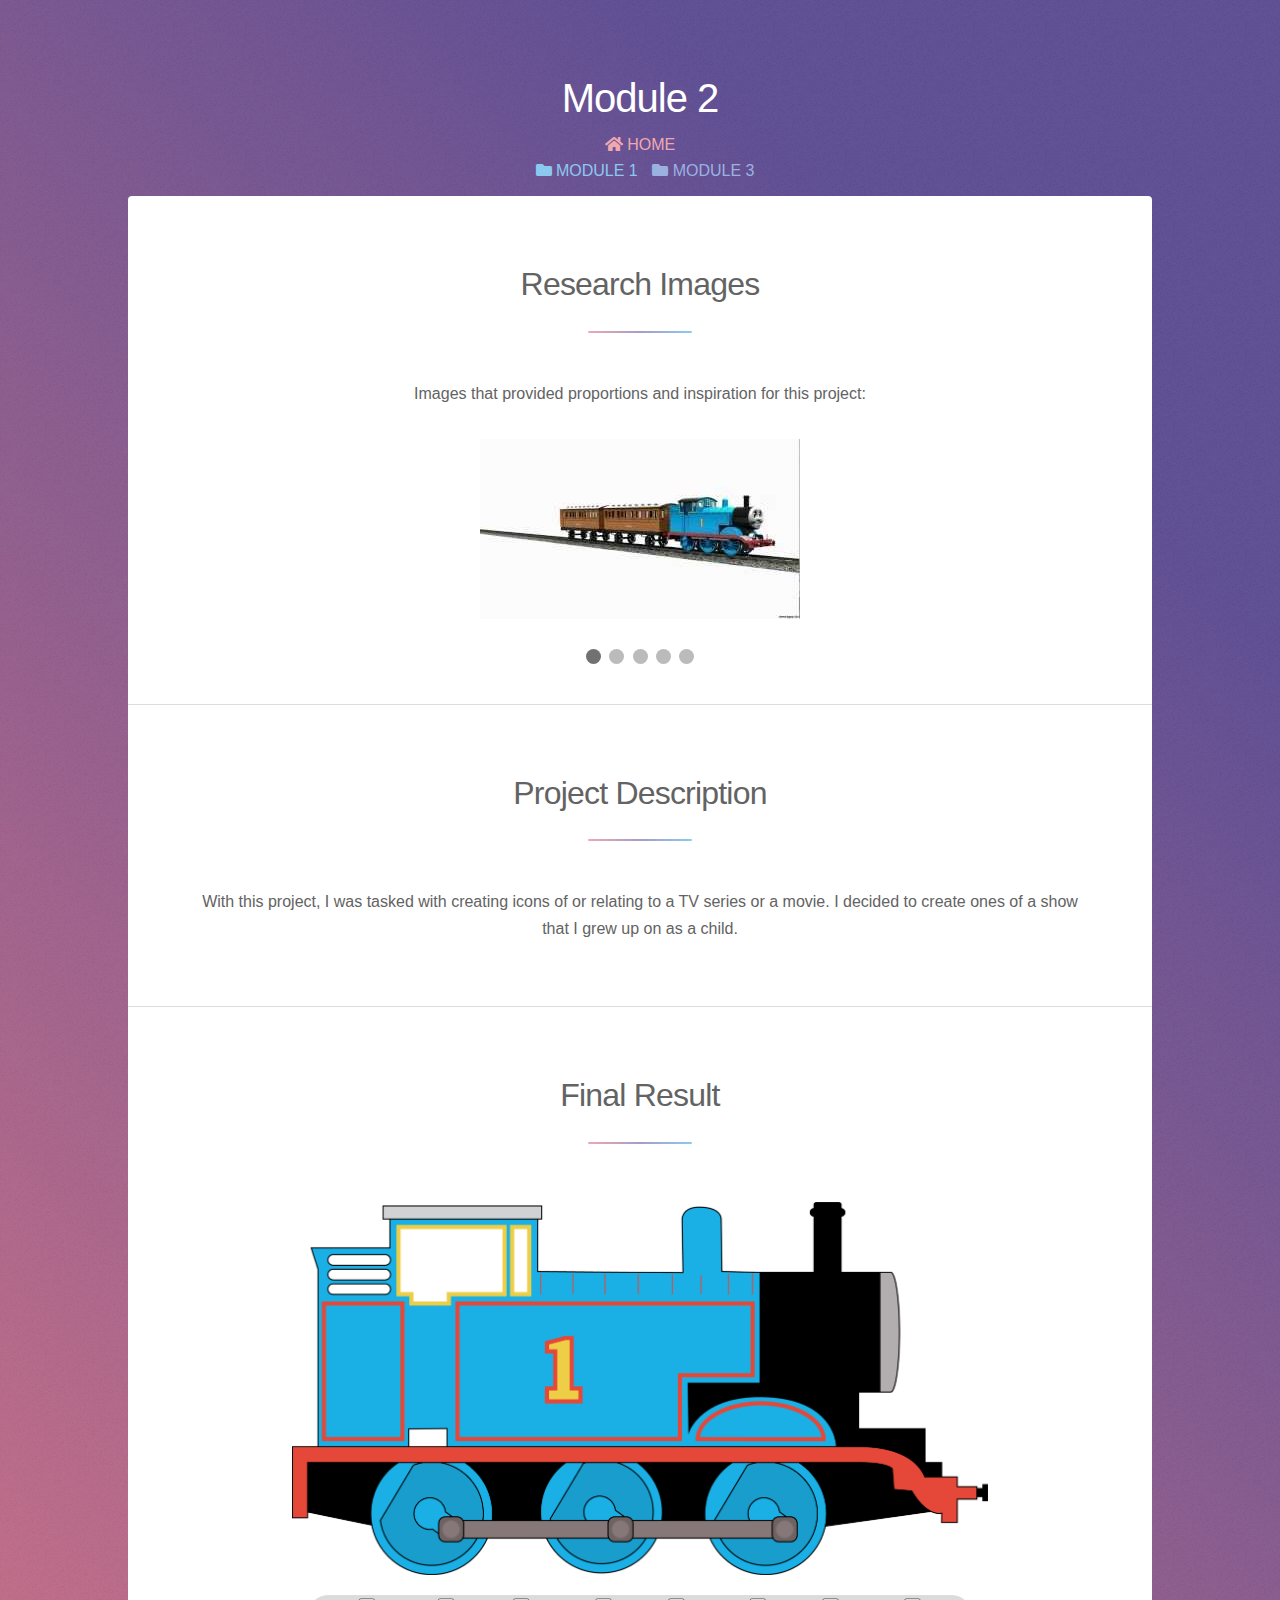
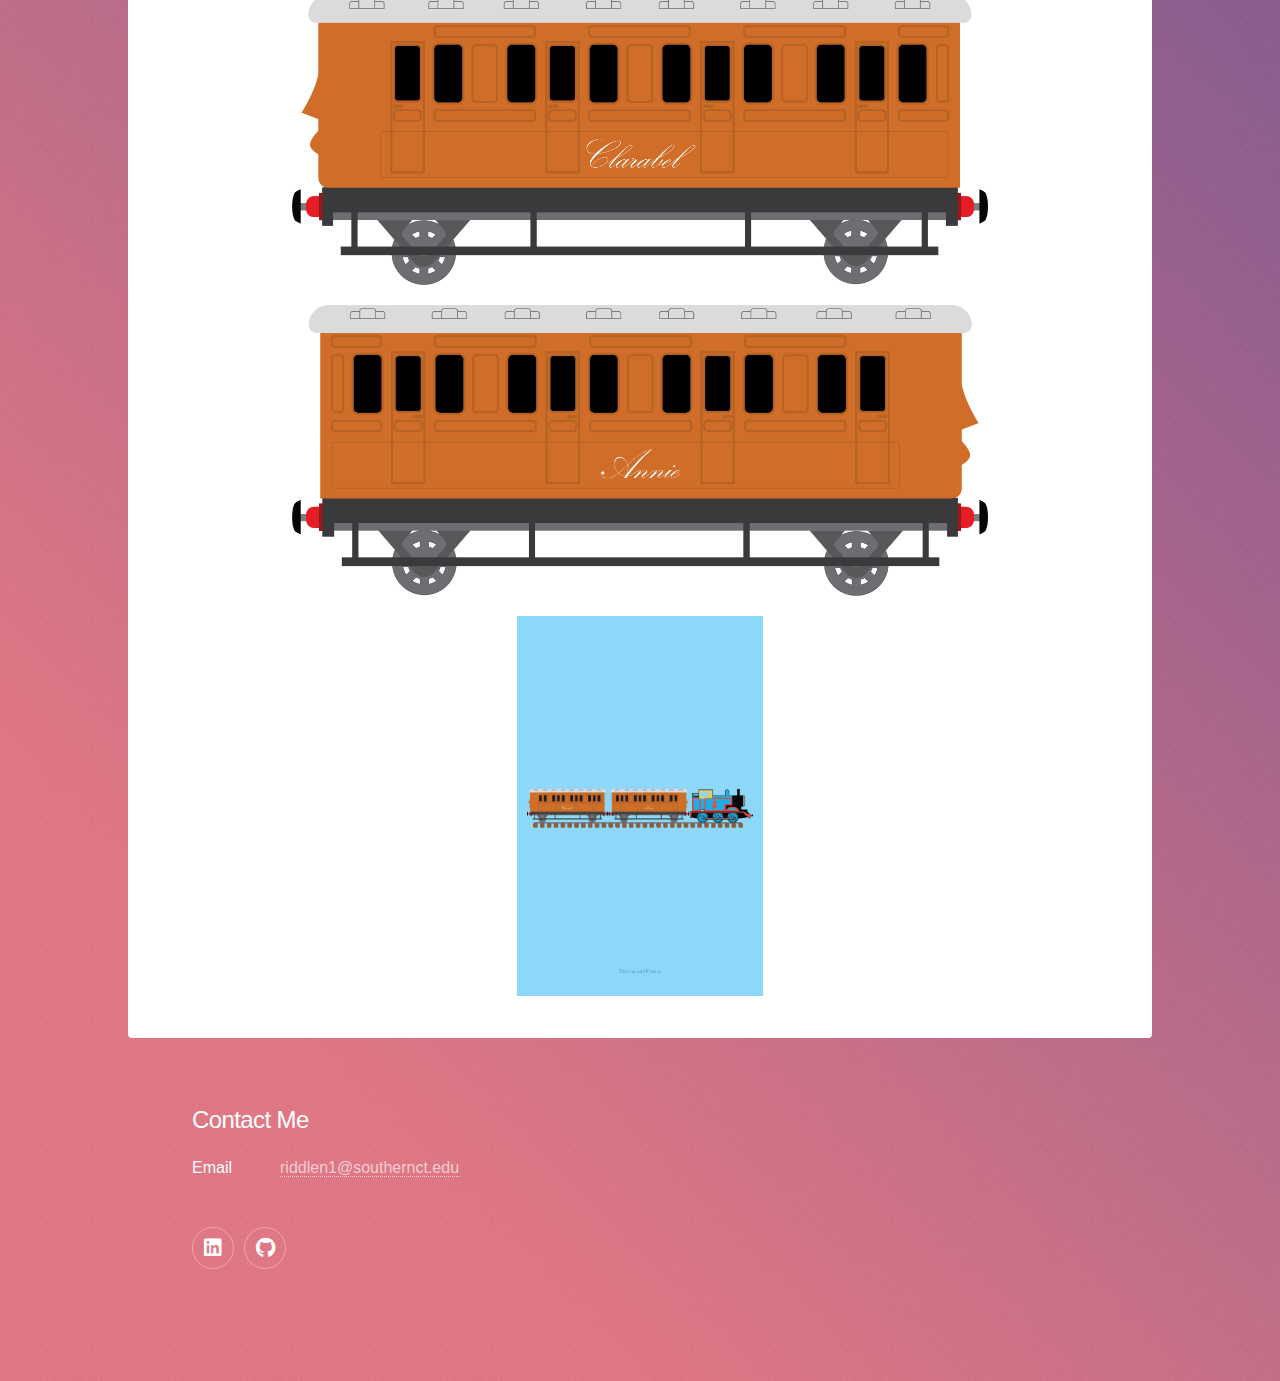
<file: module2.html>
<!DOCTYPE HTML>
<html lang="en">
	<head>
		<title>Module 2 Project</title>
		<meta charset="utf-8" />
		<meta name="viewport" content="width=device-width, initial-scale=1, user-scalable=no" />
		<link rel="stylesheet" href="assets/css/main.css" />
		<link rel="icon" href="/images/favicon.svg" type="image/svg+xml">
		<noscript><link rel="stylesheet" href="assets/css/noscript.css" /></noscript>
	</head>
	<body class="is-preload">

		<!-- Wrapper -->
			<div id="wrapper">

				<!-- Header -->
					<header id="header" style="margin: 10px;">
						<h1>Module 2</h1>
						<a href="index.html" class="icon style1 solid fa-home" style="float:none;"> HOME</a><br />
						<a href="module1.html" class="icon style5 solid fa-folder" style="float:none; margin: 0 10px ;"> MODULE 1</a>
						<a href="module3.html" class="icon style4 solid fa-folder" style="float:none;"> MODULE 3</a>
					</header>

				<!-- Main -->
					<div id="main">
						<!-- Images that were used as inspiration within the project, added to a gallery carousel. -->
						<section id="research" class="main special">
							<header class="major">
								<h2>Research Images</h2>
							</header>
							<p>Images that provided proportions and inspiration for this project:</p>
							<!-- Container of the carousel -->
							<div class="slideshow-container">

								<div class="mySlides fade">
									<img src="modules/module2/research/1.jpg" style="max-height:400px; max-width: 90%;">
								</div>
								
								<div class="mySlides fade">
									<img src="modules/module2/research/2.jpg" style="max-height:400px; max-width: 90%;">
								</div>
								
								<div class="mySlides fade">
									<img src="modules/module2/research/3.png" style="max-height:400px; max-width: 90%;">
								</div>

								<div class="mySlides fade">
									<img src="modules/module2/research/4.png" style="max-height:400px; max-width: 90%;">
								</div>

								<div class="mySlides fade">
									<img src="modules/module2/research/5.webp" style="max-height:400px; max-width: 90%;">
								</div>
								
							</div>
							<br>
							
							<div style="text-align:center">
								<span class="dot"></span>
								<span class="dot"></span>
								<span class="dot"></span>
								<span class="dot"></span>
								<span class="dot"></span>
							</div>

						</section>

						<!-- Desription of the project -->
						<section id="description" class="main special">
							<header class="major">
								<h2>Project Description</h2>
							</header>
							<p>
								With this project, I was tasked with creating icons of or
								relating to a TV series or a movie. I decided to create
								ones of a show that I grew up on as a child.
							</p>
						</section>

						<!-- End project result -->
						<section id="result" class="main special">
							<header class="major">
								<h2>Final Result</h2>
							</header>
							<img src="modules/module2/result/Images/Thomas.png" style="max-height:400px; max-width: 80%; padding: 10px;">
							<img src="modules/module2/result/Images/Clarabel.png" style="max-height:400px; max-width: 80%; padding: 10px;">
							<img src="modules/module2/result/Images/Annie.png" style="max-height:400px; max-width: 80%; padding: 10px;">
							<img src="modules/module2/result/Images/Thomas-Poster.png" style="max-height:400px; max-width: 80%; padding: 10px;">
						</section>

					</div>

				<!-- Footer -->
					<footer id="footer">
					</footer>

			</div>

		<!-- Scripts -->
			<script src="assets/js/jquery.min.js"></script>
			<script src="assets/js/jquery.scrollex.min.js"></script>
			<script src="assets/js/jquery.scrolly.min.js"></script>
			<script src="assets/js/browser.min.js"></script>
			<script src="assets/js/breakpoints.min.js"></script>
			<script src="assets/js/util.js"></script>
			<script src="assets/js/main.js"></script>
			<script>
				let slideIndex = 0;
				showSlides();

				function showSlides() {
				let i;
				let slides = document.getElementsByClassName("mySlides");
				let dots = document.getElementsByClassName("dot");
				for (i = 0; i < slides.length; i++) {
					slides[i].style.display = "none";  
				}
				slideIndex++;
				if (slideIndex > slides.length) {slideIndex = 1}    
				for (i = 0; i < dots.length; i++) {
					dots[i].className = dots[i].className.replace(" active", "");
				}
				slides[slideIndex-1].style.display = "block";  
				dots[slideIndex-1].className += " active";
				setTimeout(showSlides, 2000); // Change image every 2 seconds
				}
			</script>

	</body>
</html>
</file>
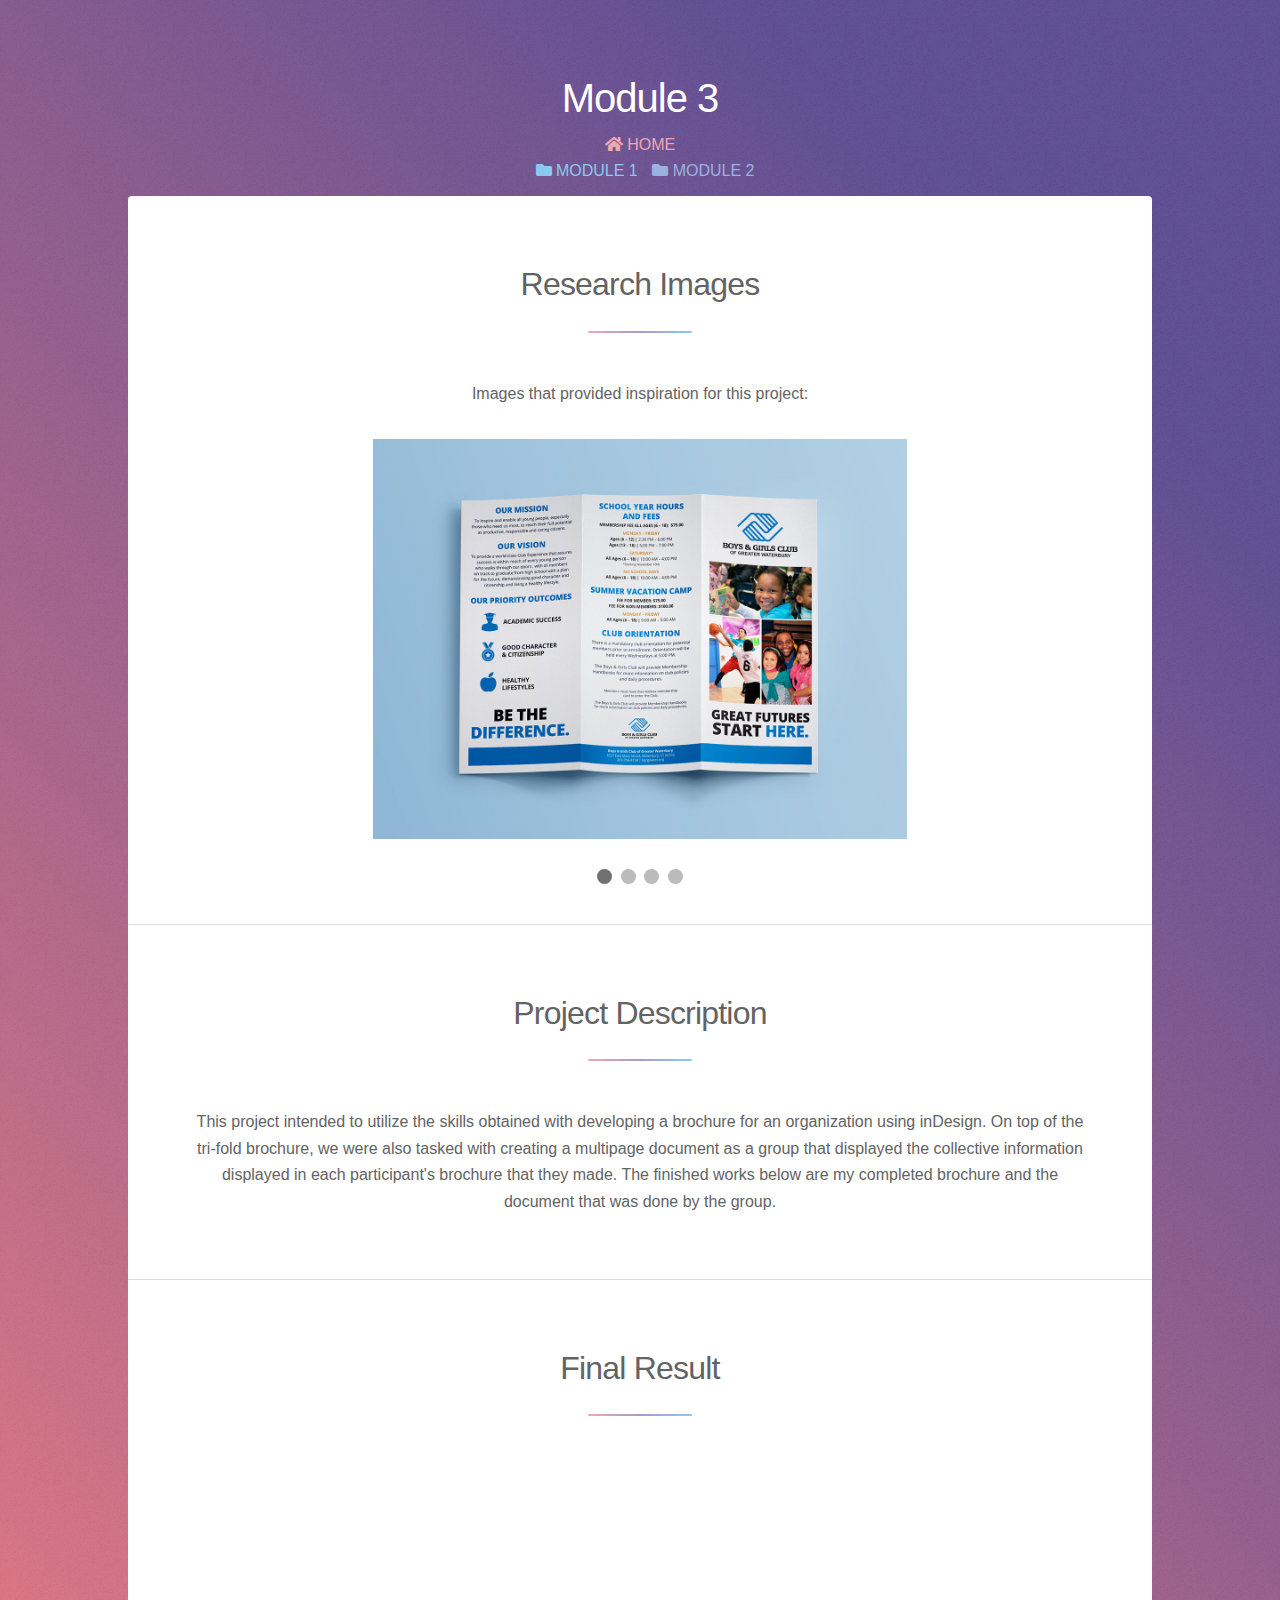
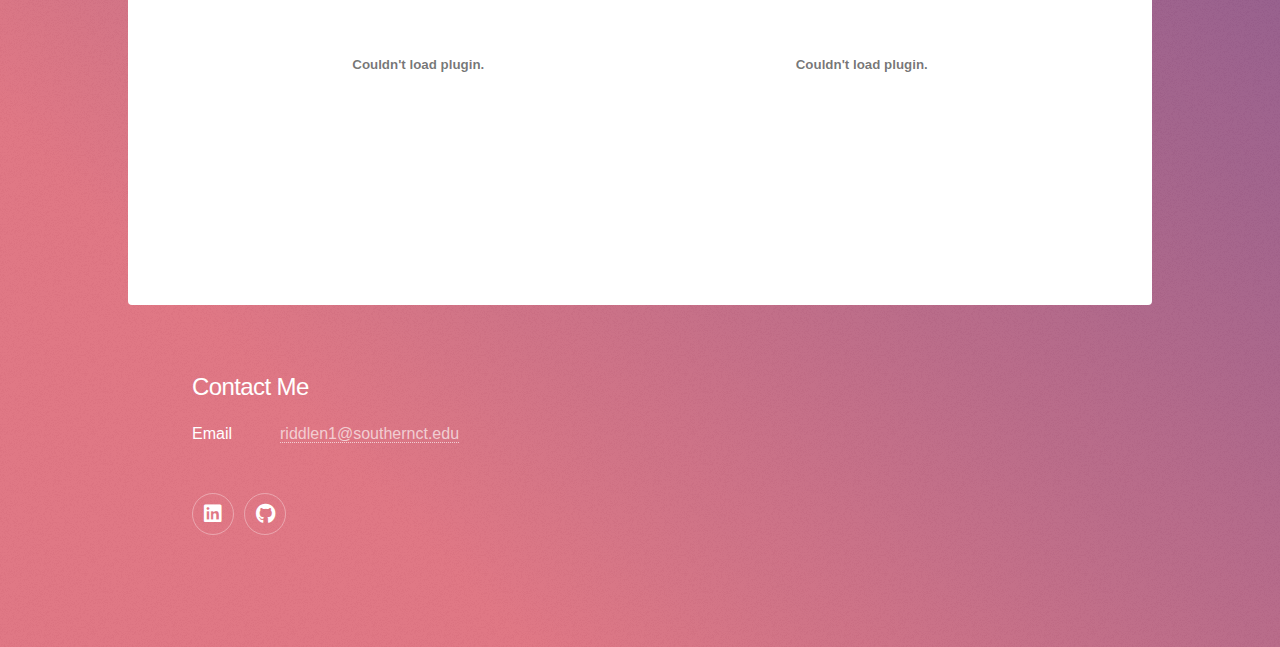
<file: module3.html>
<!DOCTYPE HTML>
<html lang="en">
	<head>
		<title>Module 3 Project</title>
		<meta charset="utf-8" />
		<meta name="viewport" content="width=device-width, initial-scale=1, user-scalable=no" />
		<link rel="stylesheet" href="assets/css/main.css" />
		<link rel="icon" href="/images/favicon.svg" type="image/svg+xml">
		<noscript><link rel="stylesheet" href="assets/css/noscript.css" /></noscript>
	</head>
	<body class="is-preload">

		<!-- Wrapper -->
			<div id="wrapper">

				<!-- Header -->
					<header id="header" style="margin: 10px;">
						<h1>Module 3</h1>
						<a href="index.html" class="icon style1 solid fa-home" style="float:none;"> HOME</a><br />
						<a href="module1.html" class="icon style5 solid fa-folder" style="float:none; margin: 0 10px ;"> MODULE 1</a>
						<a href="module2.html" class="icon style4 solid fa-folder" style="float:none;"> MODULE 2</a>
					</header>

				<!-- Main -->
					<div id="main">
						<!-- Images that were used as inspiration within the project, added to a gallery carousel. -->
						<section id="research" class="main special">
							<header class="major">
								<h2>Research Images</h2>
							</header>
							<p>Images that provided inspiration for this project:</p>
							<!-- Container of the carousel -->
							<div class="slideshow-container">

								<div class="mySlides fade">
									<img src="modules/module3/research/1.jpg" style="max-height:400px">
								</div>
								
								<div class="mySlides fade">
									<img src="modules/module3/research/2.jpg" style="max-height:400px">
								</div>
								
								<div class="mySlides fade">
									<img src="modules/module3/research/3.jpg" style="max-height:400px">
								</div>

								<div class="mySlides fade">
									<img src="modules/module3/research/4.jpg" style="max-height:400px">
								</div>
								
							</div>
							<br>
							
							<div style="text-align:center">
								<span class="dot"></span>
								<span class="dot"></span>
								<span class="dot"></span>
								<span class="dot"></span>
							</div>

						</section>

						<!-- Desription of the project -->
						<section id="description" class="main special">
							<header class="major">
								<h2>Project Description</h2>
							</header>
							<p>
								This project intended to utilize the skills obtained with developing
								a brochure for an organization using inDesign. On top of the tri-fold
								brochure, we were also tasked with creating a multipage document as a
								group that displayed the collective information displayed in each
								participant's brochure that they made. The finished works below are
								my completed brochure and the document that was done by the group.
							</p>
						</section>

						<!-- End project result -->
						<section id="result" class="main special">
							<header class="major">
								<h2>Final Result</h2>
							</header>
							<embed src="modules\module3\result\BGC Multipage Document.pdf" width="49%" height="400px" type="application/pdf">
							<embed src="modules\module3\result\BGCoNH Brochure Digital Version.pdf" width="49%" height="400px" type="application/pdf">
						</section>

					</div>

				<!-- Footer -->
					<footer id="footer">
					</footer>

			</div>

		<!-- Scripts -->
			<script src="assets/js/jquery.min.js"></script>
			<script src="assets/js/jquery.scrollex.min.js"></script>
			<script src="assets/js/jquery.scrolly.min.js"></script>
			<script src="assets/js/browser.min.js"></script>
			<script src="assets/js/breakpoints.min.js"></script>
			<script src="assets/js/util.js"></script>
			<script src="assets/js/main.js"></script>
			<script>
				let slideIndex = 0;
				showSlides();

				function showSlides() {
				let i;
				let slides = document.getElementsByClassName("mySlides");
				let dots = document.getElementsByClassName("dot");
				for (i = 0; i < slides.length; i++) {
					slides[i].style.display = "none";  
				}
				slideIndex++;
				if (slideIndex > slides.length) {slideIndex = 1}    
				for (i = 0; i < dots.length; i++) {
					dots[i].className = dots[i].className.replace(" active", "");
				}
				slides[slideIndex-1].style.display = "block";  
				dots[slideIndex-1].className += " active";
				setTimeout(showSlides, 2000); // Change image every 2 seconds
				}
			</script>

	</body>
</html>
</file>
<file: assets/css/noscript.css>
/*
	Stellar by HTML5 UP
	html5up.net | @ajlkn
	Free for personal and commercial use under the CCA 3.0 license (html5up.net/license)
*/

/* Header */

	body.is-preload #header.alt > * {
		opacity: 1;
	}

	body.is-preload #header.alt .logo {
		-moz-transform: none;
		-webkit-transform: none;
		-ms-transform: none;
		transform: none;
	}
</file>
<file: assets/css/main.css>
@import url(fontawesome-all.min.css);
@import 'https://fonts.googleapis.com/css?family=Source+Sans+Pro:300,400';

/*
	Stellar by HTML5 UP
	html5up.net | @ajlkn
	Free for personal and commercial use under the CCA 3.0 license (html5up.net/license)
*/

html, body, div, span, applet, object,
iframe, h1, h2, h3, h4, h5, h6, p, blockquote,
pre, a, abbr, acronym, address, big, cite,
code, del, dfn, em, img, ins, kbd, q, s, samp,
small, strike, strong, sub, sup, tt, var, b,
u, i, center, dl, dt, dd, ol, ul, li, fieldset,
form, label, legend, table, caption, tbody,
tfoot, thead, tr, th, td, article, aside,
canvas, details, embed, figure, figcaption,
footer, header, hgroup, menu, nav, output, ruby,
section, summary, time, mark, audio, video {
	margin: 0;
	padding: 0;
	border: 0;
	font-size: 100%;
	font: inherit;
	vertical-align: baseline;}

article, aside, details, figcaption, figure,
footer, header, hgroup, menu, nav, section {
	display: block;}

body {
	line-height: 1;
}

ol, ul {
	list-style: none;
}

blockquote, q {
	quotes: none;
}

	blockquote:before, blockquote:after, q:before, q:after {
		content: '';
		content: none;
	}

table {
	border-collapse: collapse;
	border-spacing: 0;
}

body {
	-webkit-text-size-adjust: none;
}

mark {
	background-color: transparent;
	color: inherit;
}

input::-moz-focus-inner {
	border: 0;
	padding: 0;
}

input, select, textarea {
	-moz-appearance: none;
	-webkit-appearance: none;
	-ms-appearance: none;
	appearance: none;
}

/* Basic */

	@-ms-viewport {
		width: device-width;
	}

	body {
		-ms-overflow-style: scrollbar;
	}

	@media screen and (max-width: 480px) {

		html, body {
			min-width: 320px;
		}

	}

	html {
		box-sizing: border-box;
	}

	*, *:before, *:after {
		box-sizing: inherit;
	}

	body {
		background-color: #935d8c;
		background-image: url("images/overlay.png"), -moz-linear-gradient(45deg, #e37682 15%, #5f4d93 85%);
		background-image: url("images/overlay.png"), -webkit-linear-gradient(45deg, #e37682 15%, #5f4d93 85%);
		background-image: url("images/overlay.png"), -ms-linear-gradient(45deg, #e37682 15%, #5f4d93 85%);
		background-image: url("images/overlay.png"), linear-gradient(45deg, #e37682 15%, #5f4d93 85%);
	}

		body.is-preload *, body.is-preload *:before, body.is-preload *:after {
			-moz-animation: none !important;
			-webkit-animation: none !important;
			-ms-animation: none !important;
			animation: none !important;
			-moz-transition: none !important;
			-webkit-transition: none !important;
			-ms-transition: none !important;
			transition: none !important;
		}

/* Type */

	body {
		background-color: #935d8c;
		color: rgba(255, 255, 255, 0.65);
	}

	body, input, select, textarea {
		font-family: "Source Sans Pro", Helvetica, sans-serif;
		font-size: 17pt;
		font-weight: 300;
		line-height: 1.65;
	}

		@media screen and (max-width: 1680px) {

			body, input, select, textarea {
				font-size: 14pt;
			}

		}

		@media screen and (max-width: 1280px) {

			body, input, select, textarea {
				font-size: 12pt;
			}

		}

		@media screen and (max-width: 360px) {

			body, input, select, textarea {
				font-size: 11pt;
			}

		}

	a {
		-moz-transition: color 0.2s ease, border-bottom 0.2s ease;
		-webkit-transition: color 0.2s ease, border-bottom 0.2s ease;
		-ms-transition: color 0.2s ease, border-bottom 0.2s ease;
		transition: color 0.2s ease, border-bottom 0.2s ease;
		text-decoration: none;
		border-bottom: dotted 1px;
		color: inherit;
	}

		a:hover {
			border-bottom-color: transparent;
		}

	strong, b {
		font-weight: 400;
	}

	em, i {
		font-style: italic;
	}

	p {
		margin: 0 0 2em 0;
	}

		p.content {
			-moz-columns: 20em 2;
			-webkit-columns: 20em 2;
			-ms-columns: 20em 2;
			columns: 20em 2;
			-moz-column-gap: 2em;
			-webkit-column-gap: 2em;
			-ms-column-gap: 2em;
			column-gap: 2em;
			text-align: justify;
		}

	h1, h2, h3, h4, h5, h6 {
		font-weight: 300;
		line-height: 1.5;
		margin: 0 0 0.7em 0;
		letter-spacing: -0.025em;
	}

		h1 a, h2 a, h3 a, h4 a, h5 a, h6 a {
			color: inherit;
			text-decoration: none;
		}

	h1 {
		font-size: 2.5em;
		line-height: 1.2;
	}

	h2 {
		font-size: 1.5em;
	}

	h3 {
		font-size: 1.25em;
	}

	h4 {
		font-size: 1.1em;
	}

	h5 {
		font-size: 0.9em;
	}

	h6 {
		font-size: 0.7em;
	}

	@media screen and (max-width: 736px) {

		h1 {
			font-size: 2em;
		}

	}

	sub {
		font-size: 0.8em;
		position: relative;
		top: 0.5em;
	}

	sup {
		font-size: 0.8em;
		position: relative;
		top: -0.5em;
	}

	blockquote {
		border-left: solid 4px;
		font-style: italic;
		margin: 0 0 2em 0;
		padding: 0.5em 0 0.5em 2em;
	}

	code {
		border-radius: 8px;
		border: solid 1px;
		font-family: "Courier New", monospace;
		font-size: 0.9em;
		margin: 0 0.25em;
		padding: 0.25em 0.65em;
	}

	pre {
		-webkit-overflow-scrolling: touch;
		font-family: "Courier New", monospace;
		font-size: 0.9em;
		margin: 0 0 2em 0;
	}

		pre code {
			display: block;
			line-height: 1.75;
			padding: 1em 1.5em;
			overflow-x: auto;
		}

	hr {
		border: 0;
		border-bottom: solid 1px;
		margin: 2em 0;
	}

		hr.major {
			margin: 3em 0;
		}

	.align-left {
		text-align: left;
	}

	.align-center {
		text-align: center;
	}

	.align-right {
		text-align: right;
	}

	input, select, textarea {
		color: #ffffff;
	}

	a:hover {
		color: #ffffff;
	}

	strong, b {
		color: #ffffff;
	}

	h1, h2, h3, h4, h5, h6 {
		color: #ffffff;
	}

	blockquote {
		border-left-color: rgba(255, 255, 255, 0.35);
	}

	code {
		background: rgba(255, 255, 255, 0.075);
		border-color: rgba(255, 255, 255, 0.35);
	}

	hr {
		border-bottom-color: rgba(255, 255, 255, 0.35);
	}

/* Row */

	.row {
		display: flex;
		flex-wrap: wrap;
		box-sizing: border-box;
		align-items: stretch;
	}

		.row > * {
			box-sizing: border-box;
		}

		.row.gtr-uniform > * > :last-child {
			margin-bottom: 0;
		}

		.row.aln-left {
			justify-content: flex-start;
		}

		.row.aln-center {
			justify-content: center;
		}

		.row.aln-right {
			justify-content: flex-end;
		}

		.row.aln-top {
			align-items: flex-start;
		}

		.row.aln-middle {
			align-items: center;
		}

		.row.aln-bottom {
			align-items: flex-end;
		}

		.row > .imp {
			order: -1;
		}

		.row > .col-1 {
			width: 8.33333%;
		}

		.row > .off-1 {
			margin-left: 8.33333%;
		}

		.row > .col-2 {
			width: 16.66667%;
		}

		.row > .off-2 {
			margin-left: 16.66667%;
		}

		.row > .col-3 {
			width: 25%;
		}

		.row > .off-3 {
			margin-left: 25%;
		}

		.row > .col-4 {
			width: 33.33333%;
		}

		.row > .off-4 {
			margin-left: 33.33333%;
		}

		.row > .col-5 {
			width: 41.66667%;
		}

		.row > .off-5 {
			margin-left: 41.66667%;
		}

		.row > .col-6 {
			width: 50%;
		}

		.row > .off-6 {
			margin-left: 50%;
		}

		.row > .col-7 {
			width: 58.33333%;
		}

		.row > .off-7 {
			margin-left: 58.33333%;
		}

		.row > .col-8 {
			width: 66.66667%;
		}

		.row > .off-8 {
			margin-left: 66.66667%;
		}

		.row > .col-9 {
			width: 75%;
		}

		.row > .off-9 {
			margin-left: 75%;
		}

		.row > .col-10 {
			width: 83.33333%;
		}

		.row > .off-10 {
			margin-left: 83.33333%;
		}

		.row > .col-11 {
			width: 91.66667%;
		}

		.row > .off-11 {
			margin-left: 91.66667%;
		}

		.row > .col-12 {
			width: 100%;
		}

		.row > .off-12 {
			margin-left: 100%;
		}

		.row.gtr-0 {
			margin-top: 0;
			margin-left: 0em;
		}

			.row.gtr-0 > * {
				padding: 0 0 0 0em;
			}

			.row.gtr-0.gtr-uniform {
				margin-top: 0em;
			}

				.row.gtr-0.gtr-uniform > * {
					padding-top: 0em;
				}

		.row.gtr-25 {
			margin-top: 0;
			margin-left: -0.375em;
		}

			.row.gtr-25 > * {
				padding: 0 0 0 0.375em;
			}

			.row.gtr-25.gtr-uniform {
				margin-top: -0.375em;
			}

				.row.gtr-25.gtr-uniform > * {
					padding-top: 0.375em;
				}

		.row.gtr-50 {
			margin-top: 0;
			margin-left: -0.75em;
		}

			.row.gtr-50 > * {
				padding: 0 0 0 0.75em;
			}

			.row.gtr-50.gtr-uniform {
				margin-top: -0.75em;
			}

				.row.gtr-50.gtr-uniform > * {
					padding-top: 0.75em;
				}

		.row {
			margin-top: 0;
			margin-left: -1.5em;
		}

			.row > * {
				padding: 0 0 0 1.5em;
			}

			.row.gtr-uniform {
				margin-top: -1.5em;
			}

				.row.gtr-uniform > * {
					padding-top: 1.5em;
				}

		.row.gtr-150 {
			margin-top: 0;
			margin-left: -2.25em;
		}

			.row.gtr-150 > * {
				padding: 0 0 0 2.25em;
			}

			.row.gtr-150.gtr-uniform {
				margin-top: -2.25em;
			}

				.row.gtr-150.gtr-uniform > * {
					padding-top: 2.25em;
				}

		.row.gtr-200 {
			margin-top: 0;
			margin-left: -3em;
		}

			.row.gtr-200 > * {
				padding: 0 0 0 3em;
			}

			.row.gtr-200.gtr-uniform {
				margin-top: -3em;
			}

				.row.gtr-200.gtr-uniform > * {
					padding-top: 3em;
				}

		@media screen and (max-width: 1680px) {

			.row {
				display: flex;
				flex-wrap: wrap;
				box-sizing: border-box;
				align-items: stretch;
			}

				.row > * {
					box-sizing: border-box;
				}

				.row.gtr-uniform > * > :last-child {
					margin-bottom: 0;
				}

				.row.aln-left {
					justify-content: flex-start;
				}

				.row.aln-center {
					justify-content: center;
				}

				.row.aln-right {
					justify-content: flex-end;
				}

				.row.aln-top {
					align-items: flex-start;
				}

				.row.aln-middle {
					align-items: center;
				}

				.row.aln-bottom {
					align-items: flex-end;
				}

				.row > .imp-xlarge {
					order: -1;
				}

				.row > .col-1-xlarge {
					width: 8.33333%;
				}

				.row > .off-1-xlarge {
					margin-left: 8.33333%;
				}

				.row > .col-2-xlarge {
					width: 16.66667%;
				}

				.row > .off-2-xlarge {
					margin-left: 16.66667%;
				}

				.row > .col-3-xlarge {
					width: 25%;
				}

				.row > .off-3-xlarge {
					margin-left: 25%;
				}

				.row > .col-4-xlarge {
					width: 33.33333%;
				}

				.row > .off-4-xlarge {
					margin-left: 33.33333%;
				}

				.row > .col-5-xlarge {
					width: 41.66667%;
				}

				.row > .off-5-xlarge {
					margin-left: 41.66667%;
				}

				.row > .col-6-xlarge {
					width: 50%;
				}

				.row > .off-6-xlarge {
					margin-left: 50%;
				}

				.row > .col-7-xlarge {
					width: 58.33333%;
				}

				.row > .off-7-xlarge {
					margin-left: 58.33333%;
				}

				.row > .col-8-xlarge {
					width: 66.66667%;
				}

				.row > .off-8-xlarge {
					margin-left: 66.66667%;
				}

				.row > .col-9-xlarge {
					width: 75%;
				}

				.row > .off-9-xlarge {
					margin-left: 75%;
				}

				.row > .col-10-xlarge {
					width: 83.33333%;
				}

				.row > .off-10-xlarge {
					margin-left: 83.33333%;
				}

				.row > .col-11-xlarge {
					width: 91.66667%;
				}

				.row > .off-11-xlarge {
					margin-left: 91.66667%;
				}

				.row > .col-12-xlarge {
					width: 100%;
				}

				.row > .off-12-xlarge {
					margin-left: 100%;
				}

				.row.gtr-0 {
					margin-top: 0;
					margin-left: 0em;
				}

					.row.gtr-0 > * {
						padding: 0 0 0 0em;
					}

					.row.gtr-0.gtr-uniform {
						margin-top: 0em;
					}

						.row.gtr-0.gtr-uniform > * {
							padding-top: 0em;
						}

				.row.gtr-25 {
					margin-top: 0;
					margin-left: -0.375em;
				}

					.row.gtr-25 > * {
						padding: 0 0 0 0.375em;
					}

					.row.gtr-25.gtr-uniform {
						margin-top: -0.375em;
					}

						.row.gtr-25.gtr-uniform > * {
							padding-top: 0.375em;
						}

				.row.gtr-50 {
					margin-top: 0;
					margin-left: -0.75em;
				}

					.row.gtr-50 > * {
						padding: 0 0 0 0.75em;
					}

					.row.gtr-50.gtr-uniform {
						margin-top: -0.75em;
					}

						.row.gtr-50.gtr-uniform > * {
							padding-top: 0.75em;
						}

				.row {
					margin-top: 0;
					margin-left: -1.5em;
				}

					.row > * {
						padding: 0 0 0 1.5em;
					}

					.row.gtr-uniform {
						margin-top: -1.5em;
					}

						.row.gtr-uniform > * {
							padding-top: 1.5em;
						}

				.row.gtr-150 {
					margin-top: 0;
					margin-left: -2.25em;
				}

					.row.gtr-150 > * {
						padding: 0 0 0 2.25em;
					}

					.row.gtr-150.gtr-uniform {
						margin-top: -2.25em;
					}

						.row.gtr-150.gtr-uniform > * {
							padding-top: 2.25em;
						}

				.row.gtr-200 {
					margin-top: 0;
					margin-left: -3em;
				}

					.row.gtr-200 > * {
						padding: 0 0 0 3em;
					}

					.row.gtr-200.gtr-uniform {
						margin-top: -3em;
					}

						.row.gtr-200.gtr-uniform > * {
							padding-top: 3em;
						}

		}

		@media screen and (max-width: 1280px) {

			.row {
				display: flex;
				flex-wrap: wrap;
				box-sizing: border-box;
				align-items: stretch;
			}

				.row > * {
					box-sizing: border-box;
				}

				.row.gtr-uniform > * > :last-child {
					margin-bottom: 0;
				}

				.row.aln-left {
					justify-content: flex-start;
				}

				.row.aln-center {
					justify-content: center;
				}

				.row.aln-right {
					justify-content: flex-end;
				}

				.row.aln-top {
					align-items: flex-start;
				}

				.row.aln-middle {
					align-items: center;
				}

				.row.aln-bottom {
					align-items: flex-end;
				}

				.row > .imp-large {
					order: -1;
				}

				.row > .col-1-large {
					width: 8.33333%;
				}

				.row > .off-1-large {
					margin-left: 8.33333%;
				}

				.row > .col-2-large {
					width: 16.66667%;
				}

				.row > .off-2-large {
					margin-left: 16.66667%;
				}

				.row > .col-3-large {
					width: 25%;
				}

				.row > .off-3-large {
					margin-left: 25%;
				}

				.row > .col-4-large {
					width: 33.33333%;
				}

				.row > .off-4-large {
					margin-left: 33.33333%;
				}

				.row > .col-5-large {
					width: 41.66667%;
				}

				.row > .off-5-large {
					margin-left: 41.66667%;
				}

				.row > .col-6-large {
					width: 50%;
				}

				.row > .off-6-large {
					margin-left: 50%;
				}

				.row > .col-7-large {
					width: 58.33333%;
				}

				.row > .off-7-large {
					margin-left: 58.33333%;
				}

				.row > .col-8-large {
					width: 66.66667%;
				}

				.row > .off-8-large {
					margin-left: 66.66667%;
				}

				.row > .col-9-large {
					width: 75%;
				}

				.row > .off-9-large {
					margin-left: 75%;
				}

				.row > .col-10-large {
					width: 83.33333%;
				}

				.row > .off-10-large {
					margin-left: 83.33333%;
				}

				.row > .col-11-large {
					width: 91.66667%;
				}

				.row > .off-11-large {
					margin-left: 91.66667%;
				}

				.row > .col-12-large {
					width: 100%;
				}

				.row > .off-12-large {
					margin-left: 100%;
				}

				.row.gtr-0 {
					margin-top: 0;
					margin-left: 0em;
				}

					.row.gtr-0 > * {
						padding: 0 0 0 0em;
					}

					.row.gtr-0.gtr-uniform {
						margin-top: 0em;
					}

						.row.gtr-0.gtr-uniform > * {
							padding-top: 0em;
						}

				.row.gtr-25 {
					margin-top: 0;
					margin-left: -0.375em;
				}

					.row.gtr-25 > * {
						padding: 0 0 0 0.375em;
					}

					.row.gtr-25.gtr-uniform {
						margin-top: -0.375em;
					}

						.row.gtr-25.gtr-uniform > * {
							padding-top: 0.375em;
						}

				.row.gtr-50 {
					margin-top: 0;
					margin-left: -0.75em;
				}

					.row.gtr-50 > * {
						padding: 0 0 0 0.75em;
					}

					.row.gtr-50.gtr-uniform {
						margin-top: -0.75em;
					}

						.row.gtr-50.gtr-uniform > * {
							padding-top: 0.75em;
						}

				.row {
					margin-top: 0;
					margin-left: -1.5em;
				}

					.row > * {
						padding: 0 0 0 1.5em;
					}

					.row.gtr-uniform {
						margin-top: -1.5em;
					}

						.row.gtr-uniform > * {
							padding-top: 1.5em;
						}

				.row.gtr-150 {
					margin-top: 0;
					margin-left: -2.25em;
				}

					.row.gtr-150 > * {
						padding: 0 0 0 2.25em;
					}

					.row.gtr-150.gtr-uniform {
						margin-top: -2.25em;
					}

						.row.gtr-150.gtr-uniform > * {
							padding-top: 2.25em;
						}

				.row.gtr-200 {
					margin-top: 0;
					margin-left: -3em;
				}

					.row.gtr-200 > * {
						padding: 0 0 0 3em;
					}

					.row.gtr-200.gtr-uniform {
						margin-top: -3em;
					}

						.row.gtr-200.gtr-uniform > * {
							padding-top: 3em;
						}

		}

		@media screen and (max-width: 980px) {

			.row {
				display: flex;
				flex-wrap: wrap;
				box-sizing: border-box;
				align-items: stretch;
			}

				.row > * {
					box-sizing: border-box;
				}

				.row.gtr-uniform > * > :last-child {
					margin-bottom: 0;
				}

				.row.aln-left {
					justify-content: flex-start;
				}

				.row.aln-center {
					justify-content: center;
				}

				.row.aln-right {
					justify-content: flex-end;
				}

				.row.aln-top {
					align-items: flex-start;
				}

				.row.aln-middle {
					align-items: center;
				}

				.row.aln-bottom {
					align-items: flex-end;
				}

				.row > .imp-medium {
					order: -1;
				}

				.row > .col-1-medium {
					width: 8.33333%;
				}

				.row > .off-1-medium {
					margin-left: 8.33333%;
				}

				.row > .col-2-medium {
					width: 16.66667%;
				}

				.row > .off-2-medium {
					margin-left: 16.66667%;
				}

				.row > .col-3-medium {
					width: 25%;
				}

				.row > .off-3-medium {
					margin-left: 25%;
				}

				.row > .col-4-medium {
					width: 33.33333%;
				}

				.row > .off-4-medium {
					margin-left: 33.33333%;
				}

				.row > .col-5-medium {
					width: 41.66667%;
				}

				.row > .off-5-medium {
					margin-left: 41.66667%;
				}

				.row > .col-6-medium {
					width: 50%;
				}

				.row > .off-6-medium {
					margin-left: 50%;
				}

				.row > .col-7-medium {
					width: 58.33333%;
				}

				.row > .off-7-medium {
					margin-left: 58.33333%;
				}

				.row > .col-8-medium {
					width: 66.66667%;
				}

				.row > .off-8-medium {
					margin-left: 66.66667%;
				}

				.row > .col-9-medium {
					width: 75%;
				}

				.row > .off-9-medium {
					margin-left: 75%;
				}

				.row > .col-10-medium {
					width: 83.33333%;
				}

				.row > .off-10-medium {
					margin-left: 83.33333%;
				}

				.row > .col-11-medium {
					width: 91.66667%;
				}

				.row > .off-11-medium {
					margin-left: 91.66667%;
				}

				.row > .col-12-medium {
					width: 100%;
				}

				.row > .off-12-medium {
					margin-left: 100%;
				}

				.row.gtr-0 {
					margin-top: 0;
					margin-left: 0em;
				}

					.row.gtr-0 > * {
						padding: 0 0 0 0em;
					}

					.row.gtr-0.gtr-uniform {
						margin-top: 0em;
					}

						.row.gtr-0.gtr-uniform > * {
							padding-top: 0em;
						}

				.row.gtr-25 {
					margin-top: 0;
					margin-left: -0.375em;
				}

					.row.gtr-25 > * {
						padding: 0 0 0 0.375em;
					}

					.row.gtr-25.gtr-uniform {
						margin-top: -0.375em;
					}

						.row.gtr-25.gtr-uniform > * {
							padding-top: 0.375em;
						}

				.row.gtr-50 {
					margin-top: 0;
					margin-left: -0.75em;
				}

					.row.gtr-50 > * {
						padding: 0 0 0 0.75em;
					}

					.row.gtr-50.gtr-uniform {
						margin-top: -0.75em;
					}

						.row.gtr-50.gtr-uniform > * {
							padding-top: 0.75em;
						}

				.row {
					margin-top: 0;
					margin-left: -1.5em;
				}

					.row > * {
						padding: 0 0 0 1.5em;
					}

					.row.gtr-uniform {
						margin-top: -1.5em;
					}

						.row.gtr-uniform > * {
							padding-top: 1.5em;
						}

				.row.gtr-150 {
					margin-top: 0;
					margin-left: -2.25em;
				}

					.row.gtr-150 > * {
						padding: 0 0 0 2.25em;
					}

					.row.gtr-150.gtr-uniform {
						margin-top: -2.25em;
					}

						.row.gtr-150.gtr-uniform > * {
							padding-top: 2.25em;
						}

				.row.gtr-200 {
					margin-top: 0;
					margin-left: -3em;
				}

					.row.gtr-200 > * {
						padding: 0 0 0 3em;
					}

					.row.gtr-200.gtr-uniform {
						margin-top: -3em;
					}

						.row.gtr-200.gtr-uniform > * {
							padding-top: 3em;
						}

		}

		@media screen and (max-width: 736px) {

			.row {
				display: flex;
				flex-wrap: wrap;
				box-sizing: border-box;
				align-items: stretch;
			}

				.row > * {
					box-sizing: border-box;
				}

				.row.gtr-uniform > * > :last-child {
					margin-bottom: 0;
				}

				.row.aln-left {
					justify-content: flex-start;
				}

				.row.aln-center {
					justify-content: center;
				}

				.row.aln-right {
					justify-content: flex-end;
				}

				.row.aln-top {
					align-items: flex-start;
				}

				.row.aln-middle {
					align-items: center;
				}

				.row.aln-bottom {
					align-items: flex-end;
				}

				.row > .imp-small {
					order: -1;
				}

				.row > .col-1-small {
					width: 8.33333%;
				}

				.row > .off-1-small {
					margin-left: 8.33333%;
				}

				.row > .col-2-small {
					width: 16.66667%;
				}

				.row > .off-2-small {
					margin-left: 16.66667%;
				}

				.row > .col-3-small {
					width: 25%;
				}

				.row > .off-3-small {
					margin-left: 25%;
				}

				.row > .col-4-small {
					width: 33.33333%;
				}

				.row > .off-4-small {
					margin-left: 33.33333%;
				}

				.row > .col-5-small {
					width: 41.66667%;
				}

				.row > .off-5-small {
					margin-left: 41.66667%;
				}

				.row > .col-6-small {
					width: 50%;
				}

				.row > .off-6-small {
					margin-left: 50%;
				}

				.row > .col-7-small {
					width: 58.33333%;
				}

				.row > .off-7-small {
					margin-left: 58.33333%;
				}

				.row > .col-8-small {
					width: 66.66667%;
				}

				.row > .off-8-small {
					margin-left: 66.66667%;
				}

				.row > .col-9-small {
					width: 75%;
				}

				.row > .off-9-small {
					margin-left: 75%;
				}

				.row > .col-10-small {
					width: 83.33333%;
				}

				.row > .off-10-small {
					margin-left: 83.33333%;
				}

				.row > .col-11-small {
					width: 91.66667%;
				}

				.row > .off-11-small {
					margin-left: 91.66667%;
				}

				.row > .col-12-small {
					width: 100%;
				}

				.row > .off-12-small {
					margin-left: 100%;
				}

				.row.gtr-0 {
					margin-top: 0;
					margin-left: 0em;
				}

					.row.gtr-0 > * {
						padding: 0 0 0 0em;
					}

					.row.gtr-0.gtr-uniform {
						margin-top: 0em;
					}

						.row.gtr-0.gtr-uniform > * {
							padding-top: 0em;
						}

				.row.gtr-25 {
					margin-top: 0;
					margin-left: -0.25em;
				}

					.row.gtr-25 > * {
						padding: 0 0 0 0.25em;
					}

					.row.gtr-25.gtr-uniform {
						margin-top: -0.25em;
					}

						.row.gtr-25.gtr-uniform > * {
							padding-top: 0.25em;
						}

				.row.gtr-50 {
					margin-top: 0;
					margin-left: -0.5em;
				}

					.row.gtr-50 > * {
						padding: 0 0 0 0.5em;
					}

					.row.gtr-50.gtr-uniform {
						margin-top: -0.5em;
					}

						.row.gtr-50.gtr-uniform > * {
							padding-top: 0.5em;
						}

				.row {
					margin-top: 0;
					margin-left: -1em;
				}

					.row > * {
						padding: 0 0 0 1em;
					}

					.row.gtr-uniform {
						margin-top: -1em;
					}

						.row.gtr-uniform > * {
							padding-top: 1em;
						}

				.row.gtr-150 {
					margin-top: 0;
					margin-left: -1.5em;
				}

					.row.gtr-150 > * {
						padding: 0 0 0 1.5em;
					}

					.row.gtr-150.gtr-uniform {
						margin-top: -1.5em;
					}

						.row.gtr-150.gtr-uniform > * {
							padding-top: 1.5em;
						}

				.row.gtr-200 {
					margin-top: 0;
					margin-left: -2em;
				}

					.row.gtr-200 > * {
						padding: 0 0 0 2em;
					}

					.row.gtr-200.gtr-uniform {
						margin-top: -2em;
					}

						.row.gtr-200.gtr-uniform > * {
							padding-top: 2em;
						}

		}

		@media screen and (max-width: 480px) {

			.row {
				display: flex;
				flex-wrap: wrap;
				box-sizing: border-box;
				align-items: stretch;
			}

				.row > * {
					box-sizing: border-box;
				}

				.row.gtr-uniform > * > :last-child {
					margin-bottom: 0;
				}

				.row.aln-left {
					justify-content: flex-start;
				}

				.row.aln-center {
					justify-content: center;
				}

				.row.aln-right {
					justify-content: flex-end;
				}

				.row.aln-top {
					align-items: flex-start;
				}

				.row.aln-middle {
					align-items: center;
				}

				.row.aln-bottom {
					align-items: flex-end;
				}

				.row > .imp-xsmall {
					order: -1;
				}

				.row > .col-1-xsmall {
					width: 8.33333%;
				}

				.row > .off-1-xsmall {
					margin-left: 8.33333%;
				}

				.row > .col-2-xsmall {
					width: 16.66667%;
				}

				.row > .off-2-xsmall {
					margin-left: 16.66667%;
				}

				.row > .col-3-xsmall {
					width: 25%;
				}

				.row > .off-3-xsmall {
					margin-left: 25%;
				}

				.row > .col-4-xsmall {
					width: 33.33333%;
				}

				.row > .off-4-xsmall {
					margin-left: 33.33333%;
				}

				.row > .col-5-xsmall {
					width: 41.66667%;
				}

				.row > .off-5-xsmall {
					margin-left: 41.66667%;
				}

				.row > .col-6-xsmall {
					width: 50%;
				}

				.row > .off-6-xsmall {
					margin-left: 50%;
				}

				.row > .col-7-xsmall {
					width: 58.33333%;
				}

				.row > .off-7-xsmall {
					margin-left: 58.33333%;
				}

				.row > .col-8-xsmall {
					width: 66.66667%;
				}

				.row > .off-8-xsmall {
					margin-left: 66.66667%;
				}

				.row > .col-9-xsmall {
					width: 75%;
				}

				.row > .off-9-xsmall {
					margin-left: 75%;
				}

				.row > .col-10-xsmall {
					width: 83.33333%;
				}

				.row > .off-10-xsmall {
					margin-left: 83.33333%;
				}

				.row > .col-11-xsmall {
					width: 91.66667%;
				}

				.row > .off-11-xsmall {
					margin-left: 91.66667%;
				}

				.row > .col-12-xsmall {
					width: 100%;
				}

				.row > .off-12-xsmall {
					margin-left: 100%;
				}

				.row.gtr-0 {
					margin-top: 0;
					margin-left: 0em;
				}

					.row.gtr-0 > * {
						padding: 0 0 0 0em;
					}

					.row.gtr-0.gtr-uniform {
						margin-top: 0em;
					}

						.row.gtr-0.gtr-uniform > * {
							padding-top: 0em;
						}

				.row.gtr-25 {
					margin-top: 0;
					margin-left: -0.3125em;
				}

					.row.gtr-25 > * {
						padding: 0 0 0 0.3125em;
					}

					.row.gtr-25.gtr-uniform {
						margin-top: -0.3125em;
					}

						.row.gtr-25.gtr-uniform > * {
							padding-top: 0.3125em;
						}

				.row.gtr-50 {
					margin-top: 0;
					margin-left: -0.625em;
				}

					.row.gtr-50 > * {
						padding: 0 0 0 0.625em;
					}

					.row.gtr-50.gtr-uniform {
						margin-top: -0.625em;
					}

						.row.gtr-50.gtr-uniform > * {
							padding-top: 0.625em;
						}

				.row {
					margin-top: 0;
					margin-left: -1.25em;
				}

					.row > * {
						padding: 0 0 0 1.25em;
					}

					.row.gtr-uniform {
						margin-top: -1.25em;
					}

						.row.gtr-uniform > * {
							padding-top: 1.25em;
						}

				.row.gtr-150 {
					margin-top: 0;
					margin-left: -1.875em;
				}

					.row.gtr-150 > * {
						padding: 0 0 0 1.875em;
					}

					.row.gtr-150.gtr-uniform {
						margin-top: -1.875em;
					}

						.row.gtr-150.gtr-uniform > * {
							padding-top: 1.875em;
						}

				.row.gtr-200 {
					margin-top: 0;
					margin-left: -2.5em;
				}

					.row.gtr-200 > * {
						padding: 0 0 0 2.5em;
					}

					.row.gtr-200.gtr-uniform {
						margin-top: -2.5em;
					}

						.row.gtr-200.gtr-uniform > * {
							padding-top: 2.5em;
						}

		}

/* Box */

	.box {
		border-radius: 8px;
		border: solid;
		margin-bottom: 2em;
		padding: 1.5em;
	}

		.box > :last-child,
		.box > :last-child > :last-child,
		.box > :last-child > :last-child > :last-child {
			margin-bottom: 0;
		}

		.box.alt {
			border: 0;
			border-radius: 0;
			padding: 0;
		}

	.box {
		border-color: rgba(255, 255, 255, 0.35);
	}

/* Button */

	input[type="submit"],
	input[type="reset"],
	input[type="button"],
	button,
	.button {
		-moz-appearance: none;
		-webkit-appearance: none;
		-ms-appearance: none;
		appearance: none;
		-moz-transition: background-color 0.2s ease-in-out, color 0.2s ease-in-out;
		-webkit-transition: background-color 0.2s ease-in-out, color 0.2s ease-in-out;
		-ms-transition: background-color 0.2s ease-in-out, color 0.2s ease-in-out;
		transition: background-color 0.2s ease-in-out, color 0.2s ease-in-out;
		border-radius: 8px;
		border: 0;
		cursor: pointer;
		display: inline-block;
		font-weight: 300;
		height: 2.75em;
		line-height: 2.75em;
		min-width: 9.25em;
		padding: 0 1.5em;
		text-align: center;
		text-decoration: none;
		white-space: nowrap;
	}

		input[type="submit"].icon,
		input[type="reset"].icon,
		input[type="button"].icon,
		button.icon,
		.button.icon {
			padding-left: 1.35em;
		}

			input[type="submit"].icon:before,
			input[type="reset"].icon:before,
			input[type="button"].icon:before,
			button.icon:before,
			.button.icon:before {
				margin-right: 0.5em;
			}

		input[type="submit"].fit,
		input[type="reset"].fit,
		input[type="button"].fit,
		button.fit,
		.button.fit {
			width: 100%;
		}

		input[type="submit"].small,
		input[type="reset"].small,
		input[type="button"].small,
		button.small,
		.button.small {
			font-size: 0.8em;
		}

		input[type="submit"].large,
		input[type="reset"].large,
		input[type="button"].large,
		button.large,
		.button.large {
			font-size: 1.35em;
		}

		input[type="submit"].disabled, input[type="submit"]:disabled,
		input[type="reset"].disabled,
		input[type="reset"]:disabled,
		input[type="button"].disabled,
		input[type="button"]:disabled,
		button.disabled,
		button:disabled,
		.button.disabled,
		.button:disabled {
			pointer-events: none;
			opacity: 0.25;
		}

		@media screen and (max-width: 736px) {

			input[type="submit"],
			input[type="reset"],
			input[type="button"],
			button,
			.button {
				min-width: 0;
			}

		}

	input[type="submit"],
	input[type="reset"],
	input[type="button"],
	button,
	.button {
		background-color: transparent;
		box-shadow: inset 0 0 0 1px rgba(255, 255, 255, 0.35);
		color: #ffffff !important;
	}

		input[type="submit"]:hover,
		input[type="reset"]:hover,
		input[type="button"]:hover,
		button:hover,
		.button:hover {
			background-color: rgba(255, 255, 255, 0.075);
		}

		input[type="submit"]:active,
		input[type="reset"]:active,
		input[type="button"]:active,
		button:active,
		.button:active {
			background-color: rgba(255, 255, 255, 0.2);
		}

		input[type="submit"].icon:before,
		input[type="reset"].icon:before,
		input[type="button"].icon:before,
		button.icon:before,
		.button.icon:before {
			color: rgba(255, 255, 255, 0.5);
		}

		input[type="submit"].primary,
		input[type="reset"].primary,
		input[type="button"].primary,
		button.primary,
		.button.primary {
			background-color: #8cc9f0;
			color: #ffffff !important;
			box-shadow: none;
		}

			input[type="submit"].primary:hover,
			input[type="reset"].primary:hover,
			input[type="button"].primary:hover,
			button.primary:hover,
			.button.primary:hover {
				background-color: #9acff2;
			}

			input[type="submit"].primary:active,
			input[type="reset"].primary:active,
			input[type="button"].primary:active,
			button.primary:active,
			.button.primary:active {
				background-color: #7ec3ee;
			}

			input[type="submit"].primary.icon:before,
			input[type="reset"].primary.icon:before,
			input[type="button"].primary.icon:before,
			button.primary.icon:before,
			.button.primary.icon:before {
				color: #ffffff !important;
			}

/* Form */

	form {
		margin: 0 0 2em 0;
	}

	label {
		display: block;
		font-size: 0.9em;
		font-weight: 400;
		margin: 0 0 1em 0;
	}

	input[type="text"],
	input[type="password"],
	input[type="email"],
	select,
	textarea {
		-moz-appearance: none;
		-webkit-appearance: none;
		-ms-appearance: none;
		appearance: none;
		border-radius: 8px;
		border: solid 1px;
		color: inherit;
		display: block;
		outline: 0;
		padding: 0 1em;
		text-decoration: none;
		width: 100%;
	}

		input[type="text"]:invalid,
		input[type="password"]:invalid,
		input[type="email"]:invalid,
		select:invalid,
		textarea:invalid {
			box-shadow: none;
		}

	select {
		background-size: 1.25rem;
		background-repeat: no-repeat;
		background-position: calc(100% - 1rem) center;
		height: 2.75em;
		padding-right: 2.75em;
		text-overflow: ellipsis;
	}

		select:focus::-ms-value {
			background-color: transparent;
		}

		select::-ms-expand {
			display: none;
		}

	input[type="text"],
	input[type="password"],
	input[type="email"],
	select {
		height: 2.75em;
	}

	textarea {
		padding: 0.75em 1em;
	}

	input[type="checkbox"],
	input[type="radio"] {
		-moz-appearance: none;
		-webkit-appearance: none;
		-ms-appearance: none;
		appearance: none;
		display: block;
		float: left;
		margin-right: -2em;
		opacity: 0;
		width: 1em;
		z-index: -1;
	}

		input[type="checkbox"] + label,
		input[type="radio"] + label {
			text-decoration: none;
			cursor: pointer;
			display: inline-block;
			font-size: 1em;
			font-weight: 300;
			padding-left: 2.4em;
			padding-right: 0.75em;
			position: relative;
		}

			input[type="checkbox"] + label:before,
			input[type="radio"] + label:before {
				-moz-osx-font-smoothing: grayscale;
				-webkit-font-smoothing: antialiased;
				display: inline-block;
				font-style: normal;
				font-variant: normal;
				text-rendering: auto;
				line-height: 1;
				text-transform: none !important;
				font-family: 'Font Awesome 5 Free';
				font-weight: 900;
			}

			input[type="checkbox"] + label:before,
			input[type="radio"] + label:before {
				border-radius: 8px;
				border: solid 1px;
				content: '';
				display: inline-block;
				font-size: 0.8em;
				height: 2.0625em;
				left: 0;
				line-height: 2.0625em;
				position: absolute;
				text-align: center;
				top: 0;
				width: 2.0625em;
			}

		input[type="checkbox"]:checked + label:before,
		input[type="radio"]:checked + label:before {
			content: '\f00c';
		}

	input[type="checkbox"] + label:before {
		border-radius: 8px;
	}

	input[type="radio"] + label:before {
		border-radius: 100%;
	}

	::-webkit-input-placeholder {
		opacity: 1.0;
	}

	:-moz-placeholder {
		opacity: 1.0;
	}

	::-moz-placeholder {
		opacity: 1.0;
	}

	:-ms-input-placeholder {
		opacity: 1.0;
	}

	label {
		color: #ffffff;
	}

	input[type="text"],
	input[type="password"],
	input[type="email"],
	select,
	textarea {
		background-color: rgba(255, 255, 255, 0.075);
		border-color: rgba(255, 255, 255, 0.35);
	}

		input[type="text"]:focus,
		input[type="password"]:focus,
		input[type="email"]:focus,
		select:focus,
		textarea:focus {
			border-color: #8cc9f0;
			box-shadow: 0 0 0 1px #8cc9f0;
		}

	select {
		background-image: url("data:image/svg+xml;charset=utf8,%3Csvg xmlns='http://www.w3.org/2000/svg' width='40' height='40' preserveAspectRatio='none' viewBox='0 0 40 40'%3E%3Cpath d='M9.4,12.3l10.4,10.4l10.4-10.4c0.2-0.2,0.5-0.4,0.9-0.4c0.3,0,0.6,0.1,0.9,0.4l3.3,3.3c0.2,0.2,0.4,0.5,0.4,0.9 c0,0.4-0.1,0.6-0.4,0.9L20.7,31.9c-0.2,0.2-0.5,0.4-0.9,0.4c-0.3,0-0.6-0.1-0.9-0.4L4.3,17.3c-0.2-0.2-0.4-0.5-0.4-0.9 c0-0.4,0.1-0.6,0.4-0.9l3.3-3.3c0.2-0.2,0.5-0.4,0.9-0.4S9.1,12.1,9.4,12.3z' fill='rgba(255, 255, 255, 0.35)' /%3E%3C/svg%3E");
	}

		select option {
			color: #ffffff;
			background: #935d8c;
		}

	input[type="checkbox"] + label,
	input[type="radio"] + label {
		color: rgba(255, 255, 255, 0.65);
	}

		input[type="checkbox"] + label:before,
		input[type="radio"] + label:before {
			background: rgba(255, 255, 255, 0.075);
			border-color: rgba(255, 255, 255, 0.35);
		}

	input[type="checkbox"]:checked + label:before,
	input[type="radio"]:checked + label:before {
		background-color: #ffffff;
		border-color: #ffffff;
		color: #935d8c;
	}

	input[type="checkbox"]:focus + label:before,
	input[type="radio"]:focus + label:before {
		border-color: #8cc9f0;
		box-shadow: 0 0 0 1px #8cc9f0;
	}

	::-webkit-input-placeholder {
		color: rgba(255, 255, 255, 0.5) !important;
	}

	:-moz-placeholder {
		color: rgba(255, 255, 255, 0.5) !important;
	}

	::-moz-placeholder {
		color: rgba(255, 255, 255, 0.5) !important;
	}

	:-ms-input-placeholder {
		color: rgba(255, 255, 255, 0.5) !important;
	}

	.formerize-placeholder {
		color: rgba(255, 255, 255, 0.5) !important;
	}

/* Icon */

	.icon {
		text-decoration: none;
		-moz-transition: background-color 0.2s ease-in-out, color 0.2s ease-in-out;
		-webkit-transition: background-color 0.2s ease-in-out, color 0.2s ease-in-out;
		-ms-transition: background-color 0.2s ease-in-out, color 0.2s ease-in-out;
		transition: background-color 0.2s ease-in-out, color 0.2s ease-in-out;
		border-bottom: none;
		position: relative;
	}

		.icon:before {
			-moz-osx-font-smoothing: grayscale;
			-webkit-font-smoothing: antialiased;
			display: inline-block;
			font-style: normal;
			font-variant: normal;
			text-rendering: auto;
			line-height: 1;
			text-transform: none !important;
			font-family: 'Font Awesome 5 Free';
			font-weight: 400;
		}

		.icon > .label {
			display: none;
		}

		.icon:before {
			line-height: solid;
		}

		.icon.solid:before {
			font-weight: 900;
		}

		.icon.brands:before {
			font-family: 'Font Awesome 5 Brands';
		}

		.icon.major {
			border: solid 1px;
			display: inline-block;
			border-radius: 100%;
			padding: 0.65em;
			margin: 0 0 2em 0;
			cursor: default;
		}

			.icon.major:before {
				display: inline-block;
				font-size: 6.25rem;
				width: 2.25em;
				height: 2.25em;
				line-height: 2.2em;
				border-radius: 100%;
				border: solid 1px;
				text-align: center;
			}

		.icon.alt {
			display: inline-block;
			border: solid 1px;
			border-radius: 100%;
		}

			.icon.alt:before {
				display: block;
				font-size: 1.25em;
				width: 2em;
				height: 2em;
				text-align: center;
				line-height: 2em;
			}

		.icon.style1 {
			color: #efa8b0;
		}

		.icon.style2 {
			color: #c79cc8;
		}

		.icon.style3 {
			color: #a89cc8;
		}

		.icon.style4 {
			color: #9bb2e1;
		}

		.icon.style5 {
			color: #8cc9f0;
		}

		@media screen and (max-width: 1680px) {

			.icon.major:before {
				font-size: 5.5rem;
			}

		}

		@media screen and (max-width: 1280px) {

			.icon.major:before {
				font-size: 4.75rem;
			}

		}

		@media screen and (max-width: 736px) {

			.icon.major {
				margin: 0 0 1.5em 0;
				padding: 0.35em;
			}

				.icon.major:before {
					font-size: 3.5rem;
				}

		}

	.icon.major {
		border-color: rgba(255, 255, 255, 0.35);
	}

		.icon.major:before {
			border-color: rgba(255, 255, 255, 0.35);
		}

	.icon.alt {
		border-color: rgba(255, 255, 255, 0.35);
		color: #ffffff;
	}

		.icon.alt:hover {
			background-color: rgba(255, 255, 255, 0.075);
		}

		.icon.alt:active {
			background-color: rgba(255, 255, 255, 0.2);
		}

/* Image */

	.image {
		border-radius: 8px;
		border: 0;
		display: inline-block;
		position: relative;
	}

		.image img {
			border-radius: 8px;
			display: block;
		}

		.image.left, .image.right {
			max-width: 40%;
		}

			.image.left img, .image.right img {
				width: 100%;
			}

		.image.left {
			float: left;
			margin: 0 1.5em 1em 0;
			top: 0.25em;
		}

		.image.right {
			float: right;
			margin: 0 0 1em 1.5em;
			top: 0.25em;
		}

		.image.fit {
			display: block;
			margin: 0 0 2em 0;
			width: 100%;
		}

			.image.fit img {
				width: 100%;
			}

		.image.main {
			display: block;
			margin: 0 0 3em 0;
			width: 100%;
		}

			.image.main img {
				width: 100%;
			}

/* List */

	ol {
		list-style: decimal;
		margin: 0 0 2em 0;
		padding-left: 1.25em;
	}

		ol li {
			padding-left: 0.25em;
		}

	ul {
		list-style: disc;
		margin: 0 0 2em 0;
		padding-left: 1em;
	}

		ul li {
			padding-left: 0.5em;
		}

		ul.alt {
			list-style: none;
			padding-left: 0;
		}

			ul.alt li {
				border-top: solid 1px;
				padding: 0.5em 0;
			}

				ul.alt li:first-child {
					border-top: 0;
					padding-top: 0;
				}

	dl {
		margin: 0 0 2em 0;
	}

		dl dt {
			display: block;
			font-weight: 400;
			margin: 0 0 1em 0;
		}

		dl dd {
			margin-left: 2em;
		}

		dl.alt dt {
			display: block;
			width: 3em;
			margin: 0;
			clear: left;
			float: left;
		}

		dl.alt dd {
			margin: 0 0 0.85em 5.5em;
		}

		dl.alt:after {
			content: '';
			display: block;
			clear: both;
		}

	ul.alt li {
		border-top-color: rgba(255, 255, 255, 0.35);
	}

	dl dt {
		color: #ffffff;
	}

/* Actions */

	ul.actions {
		display: -moz-flex;
		display: -webkit-flex;
		display: -ms-flex;
		display: flex;
		cursor: default;
		list-style: none;
		margin-left: -1em;
		padding-left: 0;
	}

		ul.actions li {
			padding: 0 0 0 1em;
			vertical-align: middle;
		}

		ul.actions.special {
			-moz-justify-content: center;
			-webkit-justify-content: center;
			-ms-justify-content: center;
			justify-content: center;
			width: 100%;
			margin-left: 0;
		}

			ul.actions.special li:first-child {
				padding-left: 0;
			}

		ul.actions.stacked {
			-moz-flex-direction: column;
			-webkit-flex-direction: column;
			-ms-flex-direction: column;
			flex-direction: column;
			margin-left: 0;
		}

			ul.actions.stacked li {
				padding: 1.3em 0 0 0;
			}

				ul.actions.stacked li:first-child {
					padding-top: 0;
				}

		ul.actions.fit {
			width: calc(100% + 1em);
		}

			ul.actions.fit li {
				-moz-flex-grow: 1;
				-webkit-flex-grow: 1;
				-ms-flex-grow: 1;
				flex-grow: 1;
				-moz-flex-shrink: 1;
				-webkit-flex-shrink: 1;
				-ms-flex-shrink: 1;
				flex-shrink: 1;
				width: 100%;
			}

				ul.actions.fit li > * {
					width: 100%;
				}

			ul.actions.fit.stacked {
				width: 100%;
			}

		@media screen and (max-width: 480px) {

			ul.actions:not(.fixed) {
				-moz-flex-direction: column;
				-webkit-flex-direction: column;
				-ms-flex-direction: column;
				flex-direction: column;
				margin-left: 0;
				width: 100% !important;
			}

				ul.actions:not(.fixed) li {
					-moz-flex-grow: 1;
					-webkit-flex-grow: 1;
					-ms-flex-grow: 1;
					flex-grow: 1;
					-moz-flex-shrink: 1;
					-webkit-flex-shrink: 1;
					-ms-flex-shrink: 1;
					flex-shrink: 1;
					padding: 1em 0 0 0;
					text-align: center;
					width: 100%;
				}

					ul.actions:not(.fixed) li > * {
						width: 100%;
					}

					ul.actions:not(.fixed) li:first-child {
						padding-top: 0;
					}

					ul.actions:not(.fixed) li input[type="submit"],
					ul.actions:not(.fixed) li input[type="reset"],
					ul.actions:not(.fixed) li input[type="button"],
					ul.actions:not(.fixed) li button,
					ul.actions:not(.fixed) li .button {
						width: 100%;
					}

						ul.actions:not(.fixed) li input[type="submit"].icon:before,
						ul.actions:not(.fixed) li input[type="reset"].icon:before,
						ul.actions:not(.fixed) li input[type="button"].icon:before,
						ul.actions:not(.fixed) li button.icon:before,
						ul.actions:not(.fixed) li .button.icon:before {
							margin-left: -0.5rem;
						}

		}

/* Icons */

	ul.icons {
		cursor: default;
		list-style: none;
		padding-left: 0;
	}

		ul.icons li {
			display: inline-block;
			padding: 0 0.65em 0 0;
		}

			ul.icons li:last-child {
				padding-right: 0 !important;
			}

/* Section/Article */

	section.special, article.special {
		text-align: center;
	}

	header.major {
		margin-bottom: 3em;
	}

		header.major h2 {
			font-size: 2em;
		}

			header.major h2:after {
				display: block;
				content: '';
				width: 3.25em;
				height: 2px;
				margin: 0.7em 0 1em 0;
				border-radius: 2px;
			}

				section.special header.major h2:after, article.special header.major h2:after {
					margin-left: auto;
					margin-right: auto;
				}

		header.major p {
			font-size: 1.25em;
			letter-spacing: -0.025em;
		}

		header.major.special {
			text-align: center;
		}

			header.major.special h2:after {
				margin-left: auto;
				margin-right: auto;
			}

	footer.major {
		margin-top: 3em;
	}

	@media screen and (max-width: 736px) {

		header.major {
			margin-bottom: 0;
		}

			header.major h2 {
				font-size: 1.5em;
			}

			header.major p {
				font-size: 1em;
				letter-spacing: 0;
			}

				header.major p br {
					display: none;
				}

		footer.major {
			margin-top: 0;
		}

	}

	header.major h2:after {
		background-color: rgba(255, 255, 255, 0.35);
	}

/* Table */

	.table-wrapper {
		-webkit-overflow-scrolling: touch;
		overflow-x: auto;
	}

	table {
		margin: 0 0 2em 0;
		width: 100%;
	}

		table tbody tr {
			border: solid 1px;
			border-left: 0;
			border-right: 0;
		}

		table td {
			padding: 0.75em 0.75em;
		}

		table th {
			font-size: 0.9em;
			font-weight: 400;
			padding: 0 0.75em 0.75em 0.75em;
			text-align: left;
		}

		table thead {
			border-bottom: solid 2px;
		}

		table tfoot {
			border-top: solid 2px;
		}

		table.alt {
			border-collapse: separate;
		}

			table.alt tbody tr td {
				border: solid 1px;
				border-left-width: 0;
				border-top-width: 0;
			}

				table.alt tbody tr td:first-child {
					border-left-width: 1px;
				}

			table.alt tbody tr:first-child td {
				border-top-width: 1px;
			}

			table.alt thead {
				border-bottom: 0;
			}

			table.alt tfoot {
				border-top: 0;
			}

	table tbody tr {
		border-color: rgba(255, 255, 255, 0.35);
	}

		table tbody tr:nth-child(2n + 1) {
			background-color: rgba(255, 255, 255, 0.075);
		}

	table th {
		color: #ffffff;
	}

	table thead {
		border-bottom-color: rgba(255, 255, 255, 0.35);
	}

	table tfoot {
		border-top-color: rgba(255, 255, 255, 0.35);
	}

	table.alt tbody tr td {
		border-color: rgba(255, 255, 255, 0.35);
	}

/* Features */

	.features {
		display: -moz-flex;
		display: -webkit-flex;
		display: -ms-flex;
		display: flex;
		-moz-flex-wrap: wrap;
		-webkit-flex-wrap: wrap;
		-ms-flex-wrap: wrap;
		flex-wrap: wrap;
		-moz-justify-content: center;
		-webkit-justify-content: center;
		-ms-justify-content: center;
		justify-content: center;
		width: calc(100% + 2em);
		margin: 0 0 3em -2em;
		padding: 0;
		list-style: none;
	}

		.features li {
			width: calc(33.33333% - 2em);
			margin-left: 2em;
			margin-top: 3em;
			padding: 0;
		}

			.features li:nth-child(1), .features li:nth-child(2), .features li:nth-child(3) {
				margin-top: 0;
			}

			.features li > :last-child {
				margin-bottom: 0;
			}

		@media screen and (max-width: 980px) {

			.features li {
				width: calc(50% - 2em);
			}

				.features li:nth-child(3) {
					margin-top: 3em;
				}

		}

		@media screen and (max-width: 736px) {

			.features {
				width: 100%;
				margin: 0 0 2em 0;
			}

				.features li {
					width: 100%;
					margin-left: 0;
					margin-top: 2em;
				}

					.features li:nth-child(2), .features li:nth-child(3) {
						margin-top: 2em;
					}

		}

/* Statistics */

	.statistics {
		display: -moz-flex;
		display: -webkit-flex;
		display: -ms-flex;
		display: flex;
		width: 100%;
		margin: 0 0 3em 0;
		padding: 0;
		list-style: none;
		cursor: default;
	}

		.statistics li {
			-moz-flex: 1;
			-webkit-flex: 1;
			-ms-flex: 1;
			flex: 1;
			padding: 1.5em;
			color: #ffffff;
			text-align: center;
		}

			.statistics li.style1 {
				background-color: #efa8b0;
			}

			.statistics li.style2 {
				background-color: #c79cc8;
			}

			.statistics li.style3 {
				background-color: #a89cc8;
			}

			.statistics li.style4 {
				background-color: #9bb2e1;
			}

			.statistics li.style5 {
				background-color: #8cc9f0;
			}

			.statistics li strong, .statistics li b {
				display: block;
				font-size: 2em;
				line-height: 1.1;
				color: inherit !important;
				font-weight: 300;
				letter-spacing: -0.025em;
			}

			.statistics li:first-child {
				border-top-left-radius: 8px;
				border-bottom-left-radius: 8px;
			}

			.statistics li:last-child {
				border-top-right-radius: 8px;
				border-bottom-right-radius: 8px;
			}

			.statistics li .icon {
				display: inline-block;
			}

				.statistics li .icon:before {
					font-size: 2.75rem;
					line-height: 1.3;
				}

		@media screen and (max-width: 980px) {

			.statistics li strong, .statistics li b {
				font-size: 1.5em;
			}

		}

		@media screen and (max-width: 736px) {

			.statistics {
				display: block;
				width: 20em;
				max-width: 100%;
				margin: 0 auto 2em auto;
			}

				.statistics li:first-child {
					border-bottom-left-radius: 0;
					border-top-right-radius: 8px;
				}

				.statistics li:last-child {
					border-top-right-radius: 0;
					border-bottom-left-radius: 8px;
				}

				.statistics li .icon:before {
					font-size: 3.75rem;
				}

				.statistics li strong, .statistics li b {
					font-size: 2.5em;
				}

		}

/* Spotlight */

	.spotlight {
		display: -moz-flex;
		display: -webkit-flex;
		display: -ms-flex;
		display: flex;
		-moz-align-items: center;
		-webkit-align-items: center;
		-ms-align-items: center;
		align-items: center;
		margin: 0 0 2em 0;
	}

		.spotlight .content {
			-moz-flex: 1;
			-webkit-flex: 1;
			-ms-flex: 1;
			flex: 1;
		}

			.spotlight .content > :last-child {
				margin-bottom: 0;
			}

			.spotlight .content header.major {
				margin: 0 0 2em 0;
			}

		.spotlight .image {
			display: inline-block;
			margin-left: 4em;
			padding: 0.65em;
			border-radius: 100%;
			border: solid 1px;
		}

			.spotlight .image img {
				display: block;
				border-radius: 100%;
				width: 16em;
			}

		@media screen and (max-width: 980px) {

			.spotlight {
				-moz-flex-direction: column-reverse;
				-webkit-flex-direction: column-reverse;
				-ms-flex-direction: column-reverse;
				flex-direction: column-reverse;
				text-align: center;
			}

				.spotlight .content {
					-moz-flex: 0 1 auto;
					-webkit-flex: 0 1 auto;
					-ms-flex: 0 1 auto;
					flex: 0 1 auto;
					width: 100%;
				}

					.spotlight .content header.major h2:after {
						margin-left: auto;
						margin-right: auto;
					}

					.spotlight .content .actions {
						-moz-justify-content: center;
						-webkit-justify-content: center;
						-ms-justify-content: center;
						justify-content: center;
						width: calc(100% + 1em);
					}

				.spotlight .image {
					-moz-flex: 0 1 auto;
					-webkit-flex: 0 1 auto;
					-ms-flex: 0 1 auto;
					flex: 0 1 auto;
					margin-left: 0;
					margin-bottom: 2em;
				}

		}

		@media screen and (max-width: 736px) {

			.spotlight .image {
				padding: 0.35em;
			}

				.spotlight .image img {
					width: 12em;
				}

		}

	.spotlight .image {
		border-color: rgba(255, 255, 255, 0.35);
	}

/* Header */

	#header {
		padding: 5em 5em 1em 5em ;
		text-align: center;
	}

		#header h1 {
			margin: 0 0 0.25em 0;
		}

		#header p {
			font-size: 1.25em;
			letter-spacing: -0.025em;
		}

		#header.alt {
			padding: 7em 5em 4em 5em ;
		}

			#header.alt h1 {
				font-size: 3.25em;
			}

			#header.alt > * {
				-moz-transition: opacity 3s ease;
				-webkit-transition: opacity 3s ease;
				-ms-transition: opacity 3s ease;
				transition: opacity 3s ease;
				-moz-transition-delay: 0.5s;
				-webkit-transition-delay: 0.5s;
				-ms-transition-delay: 0.5s;
				transition-delay: 0.5s;
				opacity: 1;
			}

			#header.alt .logo {
				-moz-transition: opacity 1.25s ease, -moz-transform 0.5s ease;
				-webkit-transition: opacity 1.25s ease, -webkit-transform 0.5s ease;
				-ms-transition: opacity 1.25s ease, -ms-transform 0.5s ease;
				transition: opacity 1.25s ease, transform 0.5s ease;
				-moz-transition-delay: 0s;
				-webkit-transition-delay: 0s;
				-ms-transition-delay: 0s;
				transition-delay: 0s;
				display: block;
				margin: 0 0 1.5em 0;
			}

				#header.alt .logo img {
					display: block;
					margin: 0 auto;
					max-width: 75%;
				}

		@media screen and (max-width: 1280px) {

			#header {
				padding: 4em 4em 0.1em 4em ;
			}

				#header.alt {
					padding: 6em 4em 3em 4em ;
				}

		}

		@media screen and (max-width: 980px) {

			#header {
				padding: 4em 3em 0.1em 3em ;
			}

				#header.alt {
					padding: 5em 3em 2em 3em ;
				}

		}

		@media screen and (max-width: 736px) {

			#header {
				padding: 3em 2em 0.1em 2em ;
			}

				#header p {
					font-size: 1em;
					letter-spacing: 0;
				}

					#header p br {
						display: none;
					}

				#header.alt {
					padding: 4em 2em 1em 2em ;
				}

					#header.alt h1 {
						font-size: 2.5em;
					}

		}

		@media screen and (max-width: 480px) {

			#header {
				padding: 3em 1.5em 0.1em 1.5em ;
			}

				#header.alt {
					padding: 4em 1.5em 1em 1.5em ;
				}

		}

		@media screen and (max-width: 360px) {

			#header {
				padding: 2.5em 1em 0.1em 1em ;
			}

				#header.alt {
					padding: 3.5em 1em 0.5em 1em ;
				}

		}

		body.is-preload #header.alt > * {
			opacity: 0;
		}

		body.is-preload #header.alt .logo {
			-moz-transform: scale(0.8) rotate(-30deg);
			-webkit-transform: scale(0.8) rotate(-30deg);
			-ms-transform: scale(0.8) rotate(-30deg);
			transform: scale(0.8) rotate(-30deg);
		}

/* Nav */

	#nav {
		-moz-transition: background-color 0.2s ease, border-top-left-radius 0.2s ease, border-top-right-radius 0.2s ease, padding 0.2s ease;
		-webkit-transition: background-color 0.2s ease, border-top-left-radius 0.2s ease, border-top-right-radius 0.2s ease, padding 0.2s ease;
		-ms-transition: background-color 0.2s ease, border-top-left-radius 0.2s ease, border-top-right-radius 0.2s ease, padding 0.2s ease;
		transition: background-color 0.2s ease, border-top-left-radius 0.2s ease, border-top-right-radius 0.2s ease, padding 0.2s ease;
		background-color: #ffffff;
		color: #636363;
		position: absolute;
		width: 64em;
		max-width: calc(100% - 4em);
		padding: 1em;
		background-color: #f7f7f7;
		border-top-left-radius: 0.25em;
		border-top-right-radius: 0.25em;
		cursor: default;
		text-align: center;
	}

		#nav input, #nav select, #nav textarea {
			color: #636363;
		}

		#nav a:hover {
			color: #636363;
		}

		#nav strong, #nav b {
			color: #636363;
		}

		#nav h1, #nav h2, #nav h3, #nav h4, #nav h5, #nav h6 {
			color: #636363;
		}

		#nav blockquote {
			border-left-color: #dddddd;
		}

		#nav code {
			background: rgba(222, 222, 222, 0.25);
			border-color: #dddddd;
		}

		#nav hr {
			border-bottom-color: #dddddd;
		}

		#nav + #main {
			padding-top: 4.25em;
		}

		#nav ul {
			margin: 0;
			padding: 0;
			list-style: none;
		}

			#nav ul li {
				-moz-transition: margin 0.2s ease;
				-webkit-transition: margin 0.2s ease;
				-ms-transition: margin 0.2s ease;
				transition: margin 0.2s ease;
				display: inline-block;
				margin: 0 0.35em;
				padding: 0;
				vertical-align: middle;
			}

				#nav ul li a {
					-moz-transition: font-size 0.2s ease;
					-webkit-transition: font-size 0.2s ease;
					-ms-transition: font-size 0.2s ease;
					transition: font-size 0.2s ease;
					display: inline-block;
					height: 2.25em;
					line-height: 2.25em;
					padding: 0 1.25em;
					border: 0;
					border-radius: 8px;
					box-shadow: inset 0 0 0 1px transparent;
				}

					#nav ul li a:hover {
						background-color: rgba(222, 222, 222, 0.25);
					}

					#nav ul li a.active {
						background-color: #ffffff;
						box-shadow: none;
					}

		#nav.alt {
			position: fixed;
			top: 0;
			padding: 0.5em 1em;
			background-color: rgba(247, 247, 247, 0.95);
			border-top-left-radius: 0;
			border-top-right-radius: 0;
			z-index: 10000;
		}

			#nav.alt ul li {
				margin: 0 0.175em;
			}

				#nav.alt ul li a {
					font-size: 0.9em;
				}

		@media screen and (max-width: 736px) {

			#nav {
				display: none;
			}

				#nav + #main {
					padding-top: 0;
				}

		}

/* Main */

	#main {
		background-color: #ffffff;
		color: #636363;
		border-radius: 0.25em;
	}

		#main input, #main select, #main textarea {
			color: #636363;
		}

		#main a:hover {
			color: #636363;
		}

		#main strong, #main b {
			color: #636363;
		}

		#main h1, #main h2, #main h3, #main h4, #main h5, #main h6 {
			color: #636363;
		}

		#main blockquote {
			border-left-color: #dddddd;
		}

		#main code {
			background: rgba(222, 222, 222, 0.25);
			border-color: #dddddd;
		}

		#main hr {
			border-bottom-color: #dddddd;
		}

		#main .box {
			border-color: #dddddd;
		}

		#main input[type="submit"],
		#main input[type="reset"],
		#main input[type="button"],
		#main button,
		#main .button {
			background-color: transparent;
			box-shadow: inset 0 0 0 1px #dddddd;
			color: #636363 !important;
		}

			#main input[type="submit"]:hover,
			#main input[type="reset"]:hover,
			#main input[type="button"]:hover,
			#main button:hover,
			#main .button:hover {
				background-color: rgba(222, 222, 222, 0.25);
			}

			#main input[type="submit"]:active,
			#main input[type="reset"]:active,
			#main input[type="button"]:active,
			#main button:active,
			#main .button:active {
				background-color: rgba(222, 222, 222, 0.5);
			}

			#main input[type="submit"].icon:before,
			#main input[type="reset"].icon:before,
			#main input[type="button"].icon:before,
			#main button.icon:before,
			#main .button.icon:before {
				color: rgba(99, 99, 99, 0.25);
			}

			#main input[type="submit"].primary,
			#main input[type="reset"].primary,
			#main input[type="button"].primary,
			#main button.primary,
			#main .button.primary {
				background-color: #8cc9f0;
				color: #ffffff !important;
				box-shadow: none;
			}

				#main input[type="submit"].primary:hover,
				#main input[type="reset"].primary:hover,
				#main input[type="button"].primary:hover,
				#main button.primary:hover,
				#main .button.primary:hover {
					background-color: #9acff2;
				}

				#main input[type="submit"].primary:active,
				#main input[type="reset"].primary:active,
				#main input[type="button"].primary:active,
				#main button.primary:active,
				#main .button.primary:active {
					background-color: #7ec3ee;
				}

				#main input[type="submit"].primary.icon:before,
				#main input[type="reset"].primary.icon:before,
				#main input[type="button"].primary.icon:before,
				#main button.primary.icon:before,
				#main .button.primary.icon:before {
					color: #ffffff !important;
				}

		#main label {
			color: #636363;
		}

		#main input[type="text"],
		#main input[type="password"],
		#main input[type="email"],
		#main select,
		#main textarea {
			background-color: rgba(222, 222, 222, 0.25);
			border-color: #dddddd;
		}

			#main input[type="text"]:focus,
			#main input[type="password"]:focus,
			#main input[type="email"]:focus,
			#main select:focus,
			#main textarea:focus {
				border-color: #8cc9f0;
				box-shadow: 0 0 0 1px #8cc9f0;
			}

		#main select {
			background-image: url("data:image/svg+xml;charset=utf8,%3Csvg xmlns='http://www.w3.org/2000/svg' width='40' height='40' preserveAspectRatio='none' viewBox='0 0 40 40'%3E%3Cpath d='M9.4,12.3l10.4,10.4l10.4-10.4c0.2-0.2,0.5-0.4,0.9-0.4c0.3,0,0.6,0.1,0.9,0.4l3.3,3.3c0.2,0.2,0.4,0.5,0.4,0.9 c0,0.4-0.1,0.6-0.4,0.9L20.7,31.9c-0.2,0.2-0.5,0.4-0.9,0.4c-0.3,0-0.6-0.1-0.9-0.4L4.3,17.3c-0.2-0.2-0.4-0.5-0.4-0.9 c0-0.4,0.1-0.6,0.4-0.9l3.3-3.3c0.2-0.2,0.5-0.4,0.9-0.4S9.1,12.1,9.4,12.3z' fill='%23dddddd' /%3E%3C/svg%3E");
		}

			#main select option {
				color: #636363;
				background: #ffffff;
			}

		#main input[type="checkbox"] + label,
		#main input[type="radio"] + label {
			color: #636363;
		}

			#main input[type="checkbox"] + label:before,
			#main input[type="radio"] + label:before {
				background: rgba(222, 222, 222, 0.25);
				border-color: #dddddd;
			}

		#main input[type="checkbox"]:checked + label:before,
		#main input[type="radio"]:checked + label:before {
			background-color: #636363;
			border-color: #636363;
			color: #ffffff;
		}

		#main input[type="checkbox"]:focus + label:before,
		#main input[type="radio"]:focus + label:before {
			border-color: #8cc9f0;
			box-shadow: 0 0 0 1px #8cc9f0;
		}

		#main ::-webkit-input-placeholder {
			color: rgba(99, 99, 99, 0.25) !important;
		}

		#main :-moz-placeholder {
			color: rgba(99, 99, 99, 0.25) !important;
		}

		#main ::-moz-placeholder {
			color: rgba(99, 99, 99, 0.25) !important;
		}

		#main :-ms-input-placeholder {
			color: rgba(99, 99, 99, 0.25) !important;
		}

		#main .formerize-placeholder {
			color: rgba(99, 99, 99, 0.25) !important;
		}

		#main .icon.major {
			border-color: #dddddd;
		}

			#main .icon.major:before {
				border-color: #dddddd;
			}

		#main .icon.alt {
			border-color: #dddddd;
			color: #636363;
		}

			#main .icon.alt:hover {
				background-color: rgba(222, 222, 222, 0.25);
			}

			#main .icon.alt:active {
				background-color: rgba(222, 222, 222, 0.5);
			}

		#main ul.alt li {
			border-top-color: #dddddd;
		}

		#main dl dt {
			color: #636363;
		}

		#main header.major h2:after {
			background-color: #dddddd;
			background-image: -moz-linear-gradient(90deg, #efa8b0, #a89cc8, #8cc9f0);
			background-image: -webkit-linear-gradient(90deg, #efa8b0, #a89cc8, #8cc9f0);
			background-image: -ms-linear-gradient(90deg, #efa8b0, #a89cc8, #8cc9f0);
			background-image: linear-gradient(90deg, #efa8b0, #a89cc8, #8cc9f0);
		}

		#main table tbody tr {
			border-color: #dddddd;
		}

			#main table tbody tr:nth-child(2n + 1) {
				background-color: rgba(222, 222, 222, 0.25);
			}

		#main table th {
			color: #636363;
		}

		#main table thead {
			border-bottom-color: #dddddd;
		}

		#main table tfoot {
			border-top-color: #dddddd;
		}

		#main table.alt tbody tr td {
			border-color: #dddddd;
		}

		#main .spotlight .image {
			border-color: #dddddd;
		}

		#main > .main {
			padding: 5em 5em 3em 5em ;
			border-top: solid 1px #dddddd;
		}

			#main > .main:first-child {
				border-top: 0;
			}

			#main > .main > .image.main:first-child {
				margin: -5em 0 5em -5em;
				width: calc(100% + 10em);
				border-top-right-radius: 0.25em;
				border-top-left-radius: 0.25em;
				border-bottom-right-radius: 0;
				border-bottom-left-radius: 0;
			}

				#main > .main > .image.main:first-child img {
					border-top-right-radius: 0.25em;
					border-top-left-radius: 0.25em;
					border-bottom-right-radius: 0;
					border-bottom-left-radius: 0;
				}

		@media screen and (max-width: 1280px) {

			#main > .main {
				padding: 4em 4em 2em 4em ;
			}

				#main > .main > .image.main:first-child {
					margin: -4em 0 4em -4em;
					width: calc(100% + 8em);
				}

		}

		@media screen and (max-width: 980px) {

			#main > .main {
				padding: 4em 3em 2em 3em ;
			}

				#main > .main > .image.main:first-child {
					margin: -4em 0 4em -3em;
					width: calc(100% + 6em);
				}

		}

		@media screen and (max-width: 736px) {

			#main > .main {
				padding: 3em 2em 1em 2em ;
			}

				#main > .main > .image.main:first-child {
					margin: -3em 0 2em -2em;
					width: calc(100% + 4em);
				}

		}

		@media screen and (max-width: 480px) {

			#main > .main {
				padding: 3em 1.5em 1em 1.5em ;
			}

				#main > .main > .image.main:first-child {
					margin: -3em 0 1.5em -1.5em;
					width: calc(100% + 3em);
				}

		}

		@media screen and (max-width: 360px) {

			#main {
				border-radius: 0;
			}

				#main > .main {
					padding: 2.5em 1em 0.5em 1em ;
				}

					#main > .main > .image.main:first-child {
						margin: -2.5em 0 1.5em -1em;
						width: calc(100% + 2em);
						border-radius: 0;
					}

						#main > .main > .image.main:first-child img {
							border-radius: 0;
						}

		}

/* Footer */

	#footer {
		display: -moz-flex;
		display: -webkit-flex;
		display: -ms-flex;
		display: flex;
		-moz-flex-wrap: wrap;
		-webkit-flex-wrap: wrap;
		-ms-flex-wrap: wrap;
		flex-wrap: wrap;
		padding: 5em 5em 3em 5em ;
		width: calc(100% + 2em);
		margin: 0 0 3em -2em;
	}

		#footer > * {
			width: calc(50% - 2em);
			margin-left: 2em;
		}

		#footer .copyright {
			width: 100%;
			margin: 2.5em 0 2em 0;
			font-size: 0.8em;
			text-align: center;
		}

		@media screen and (max-width: 1280px) {

			#footer {
				padding: 4em 4em 2em 4em ;
			}

		}

		@media screen and (max-width: 980px) {

			#footer {
				padding: 4em 3em 2em 3em ;
				display: block;
				margin: 0 0 3em 0;
				width: 100%;
			}

				#footer > * {
					width: 100%;
					margin-left: 0;
					margin-bottom: 3em;
				}

				#footer .copyright {
					text-align: left;
				}

		}

		@media screen and (max-width: 736px) {

			#footer {
				padding: 3em 2em 1em 2em ;
			}

		}

		@media screen and (max-width: 480px) {

			#footer {
				padding: 3em 1.5em 1em 1.5em ;
			}

		}

		@media screen and (max-width: 480px) {

			#footer {
				padding: 2.5em 1em 0.5em 1em ;
			}

		}

/* Wrapper */

	#wrapper {
		width: 64em;
		max-width: calc(100% - 4em);
		margin: 0 auto;
	}

		@media screen and (max-width: 480px) {

			#wrapper {
				max-width: calc(100% - 2em);
			}

		}

		@media screen and (max-width: 360px) {

			#wrapper {
				max-width: 100%;
			}

		}

/* Image Gallery */
	.column {
		float: left;
		width: 33%;
		padding: 10px;
	}
	
	/* Style the images inside the grid */
	.column img {
		opacity: 0.8;
		cursor: pointer;
		max-width: 100%;
		max-height: 150px;
	}
	
	.column img:hover {
		opacity: 1;
	}
	
	/* Clear floats after the columns */
	.row:after {
		content: "";
		display: table;
		clear: both;
	}

	.row {
		width: 100%;
	}
	
	/* The expanding image container (positioning is needed to position the close button and the text) */
	.imgContainer {
		position: relative;
		display: none;
	}
	
	/* Expanding image text */
	#imgtext {
		font-size: 20px;
		font-weight: bold;
	}
	
	/* Closable button inside the image */
	.closebtn {
		position: absolute;
		top: 10px;
		right: 15px;
		color: white;
		font-size: 35px;
		cursor: pointer;
	}

/* CSS for Image Carousel */
* {box-sizing: border-box;}
body {font-family: Verdana, sans-serif;}
.mySlides {display: none;}
img {vertical-align: middle;}

/* Slideshow container */
.slideshow-container {
  max-width: 1000px;
  position: relative;
  margin: auto;
}

/* The dots/bullets/indicators */
.dot {
  height: 15px;
  width: 15px;
  margin: 0 2px;
  background-color: #bbb;
  border-radius: 50%;
  display: inline-block;
  transition: background-color 0.6s ease;
}

.active {
  background-color: #717171;
}

/* Fading animation */
.fade {
  animation-name: fade;
  animation-duration: 1.5s;
}

@keyframes fade {
  from {opacity: .0} 
  to {opacity: 1}
}
</file>
